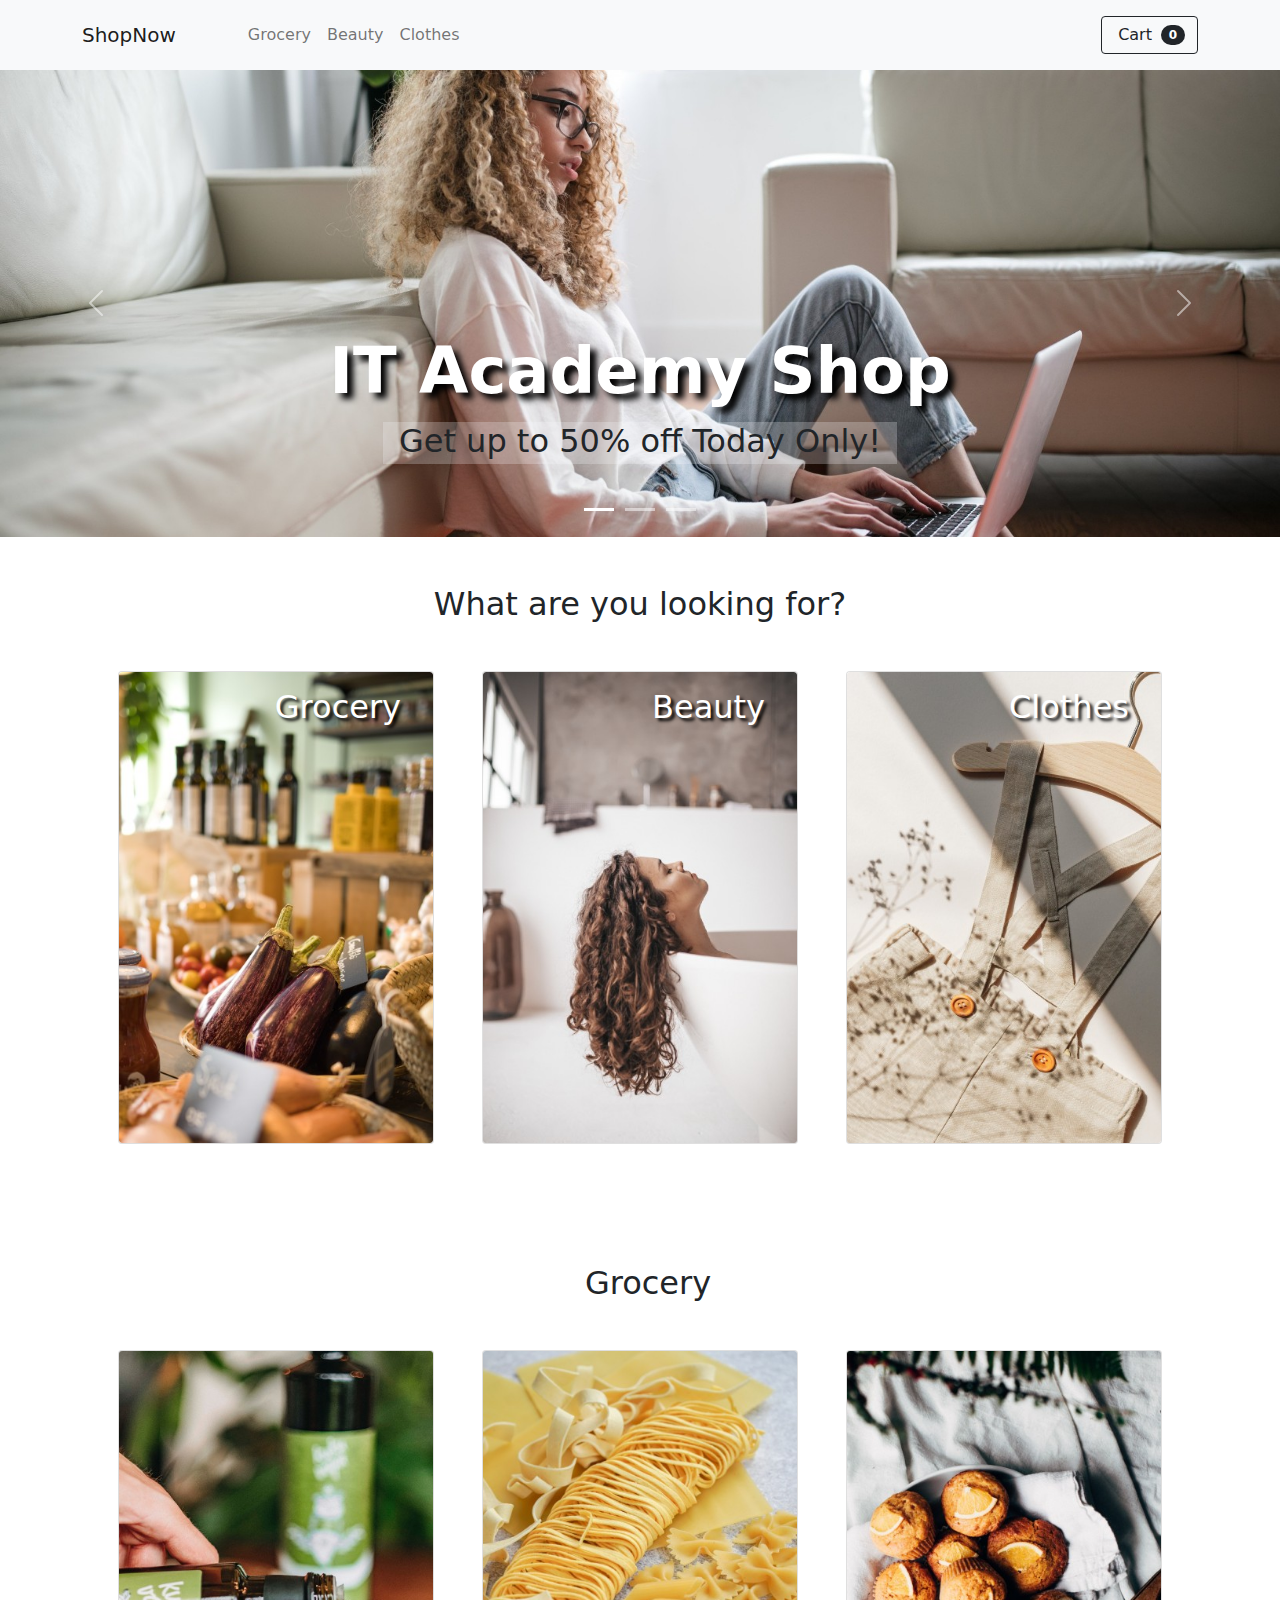
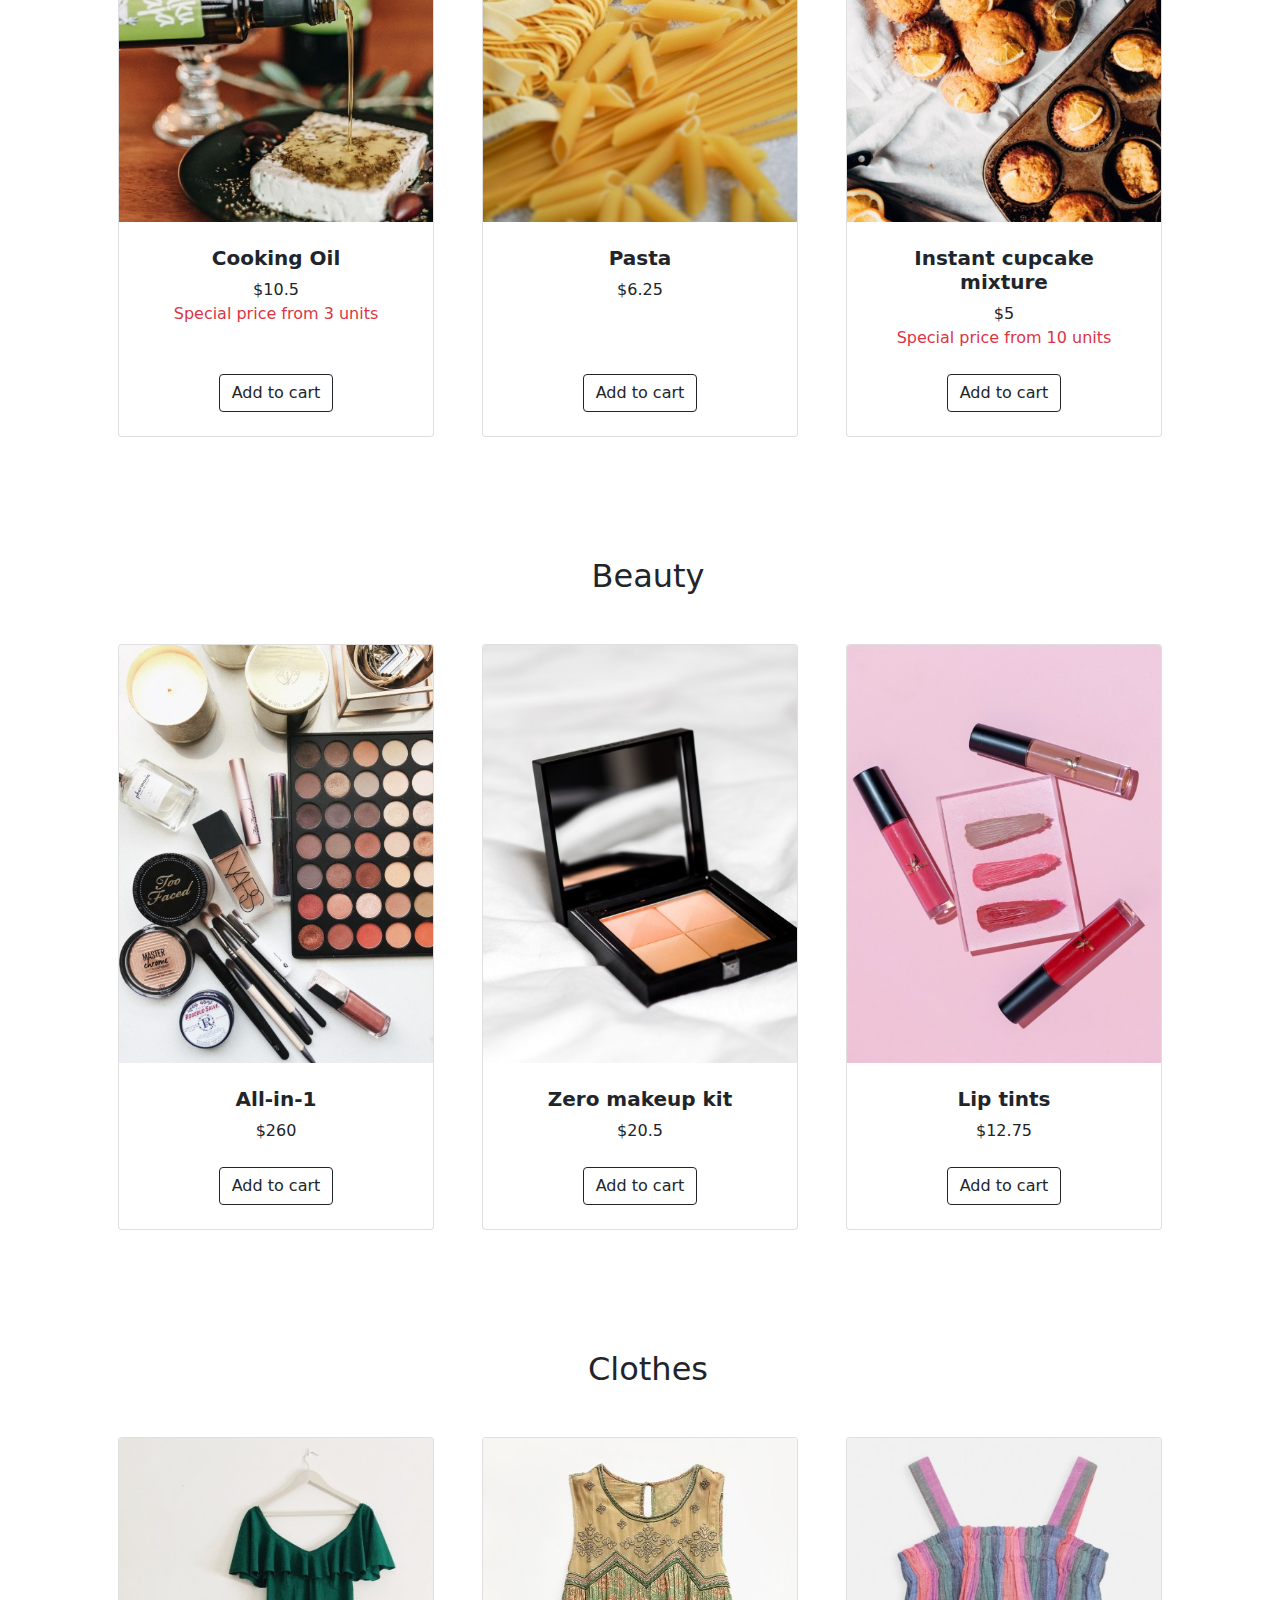
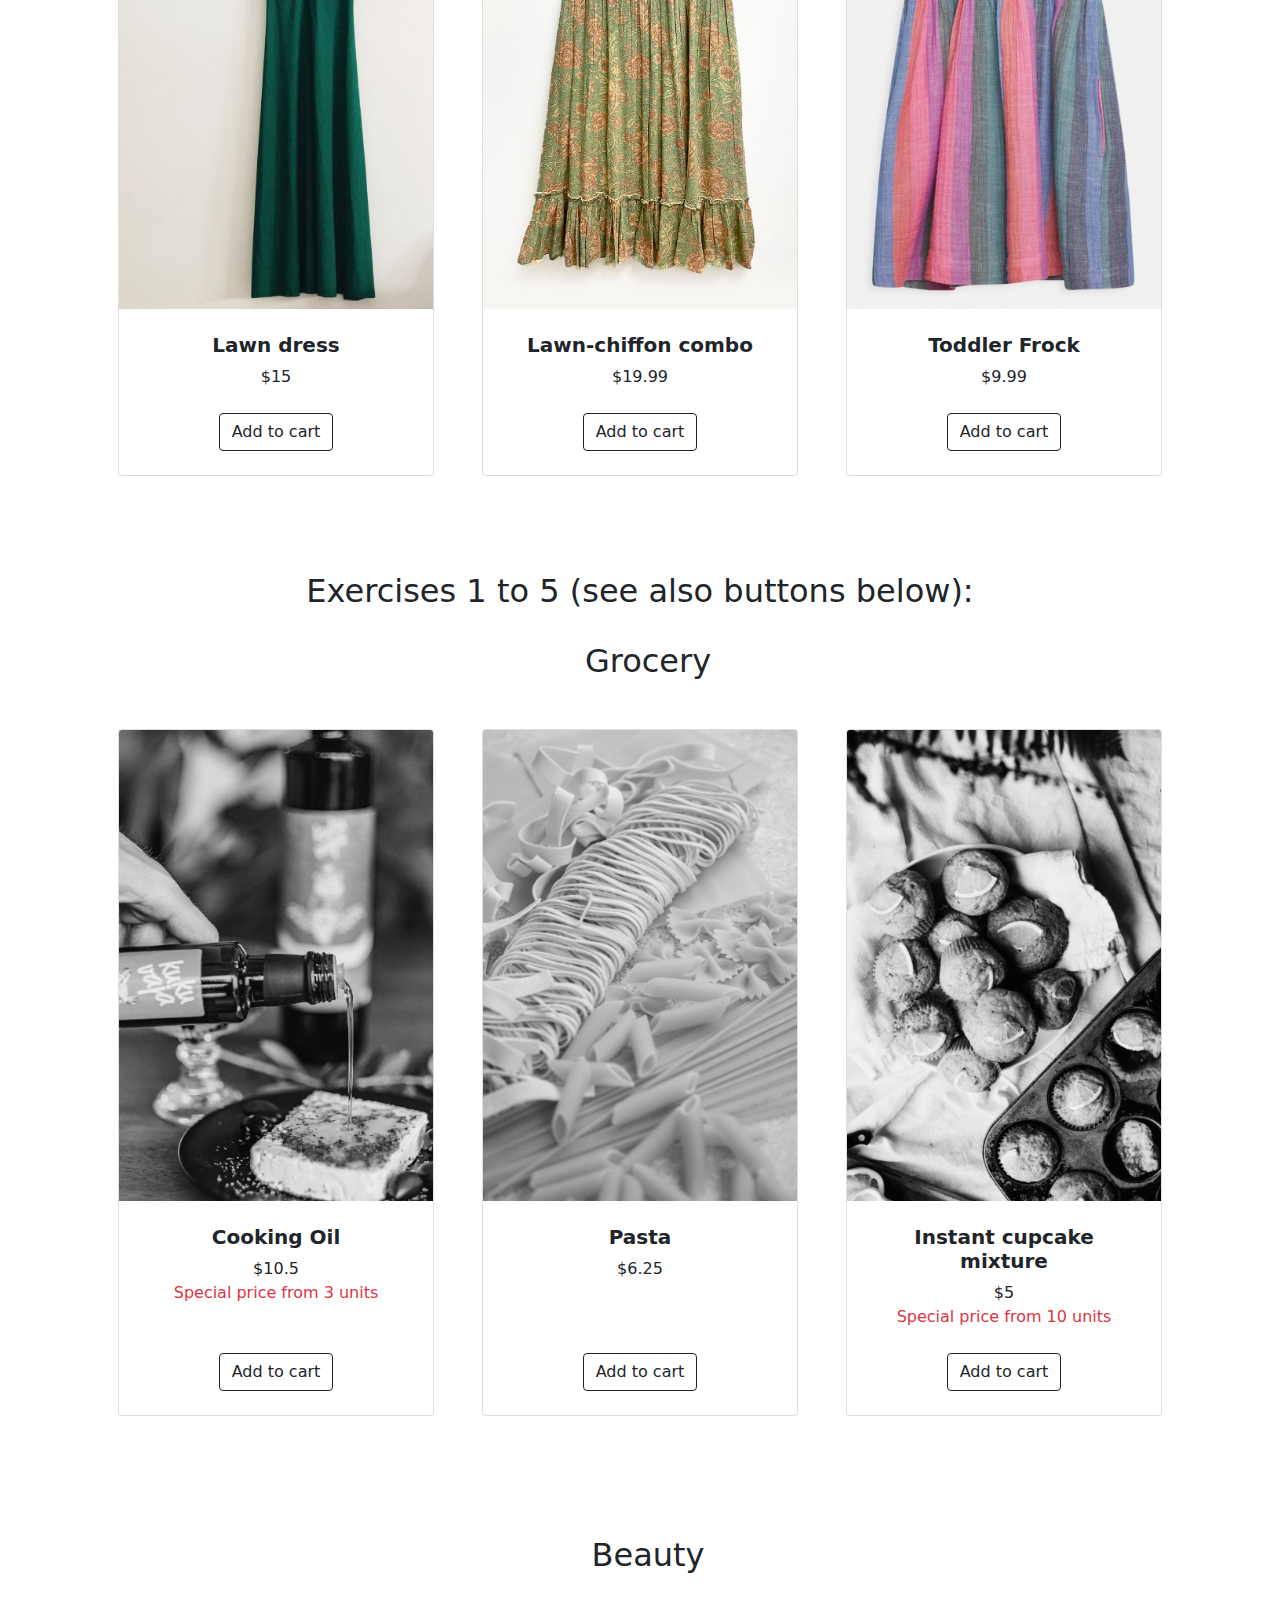
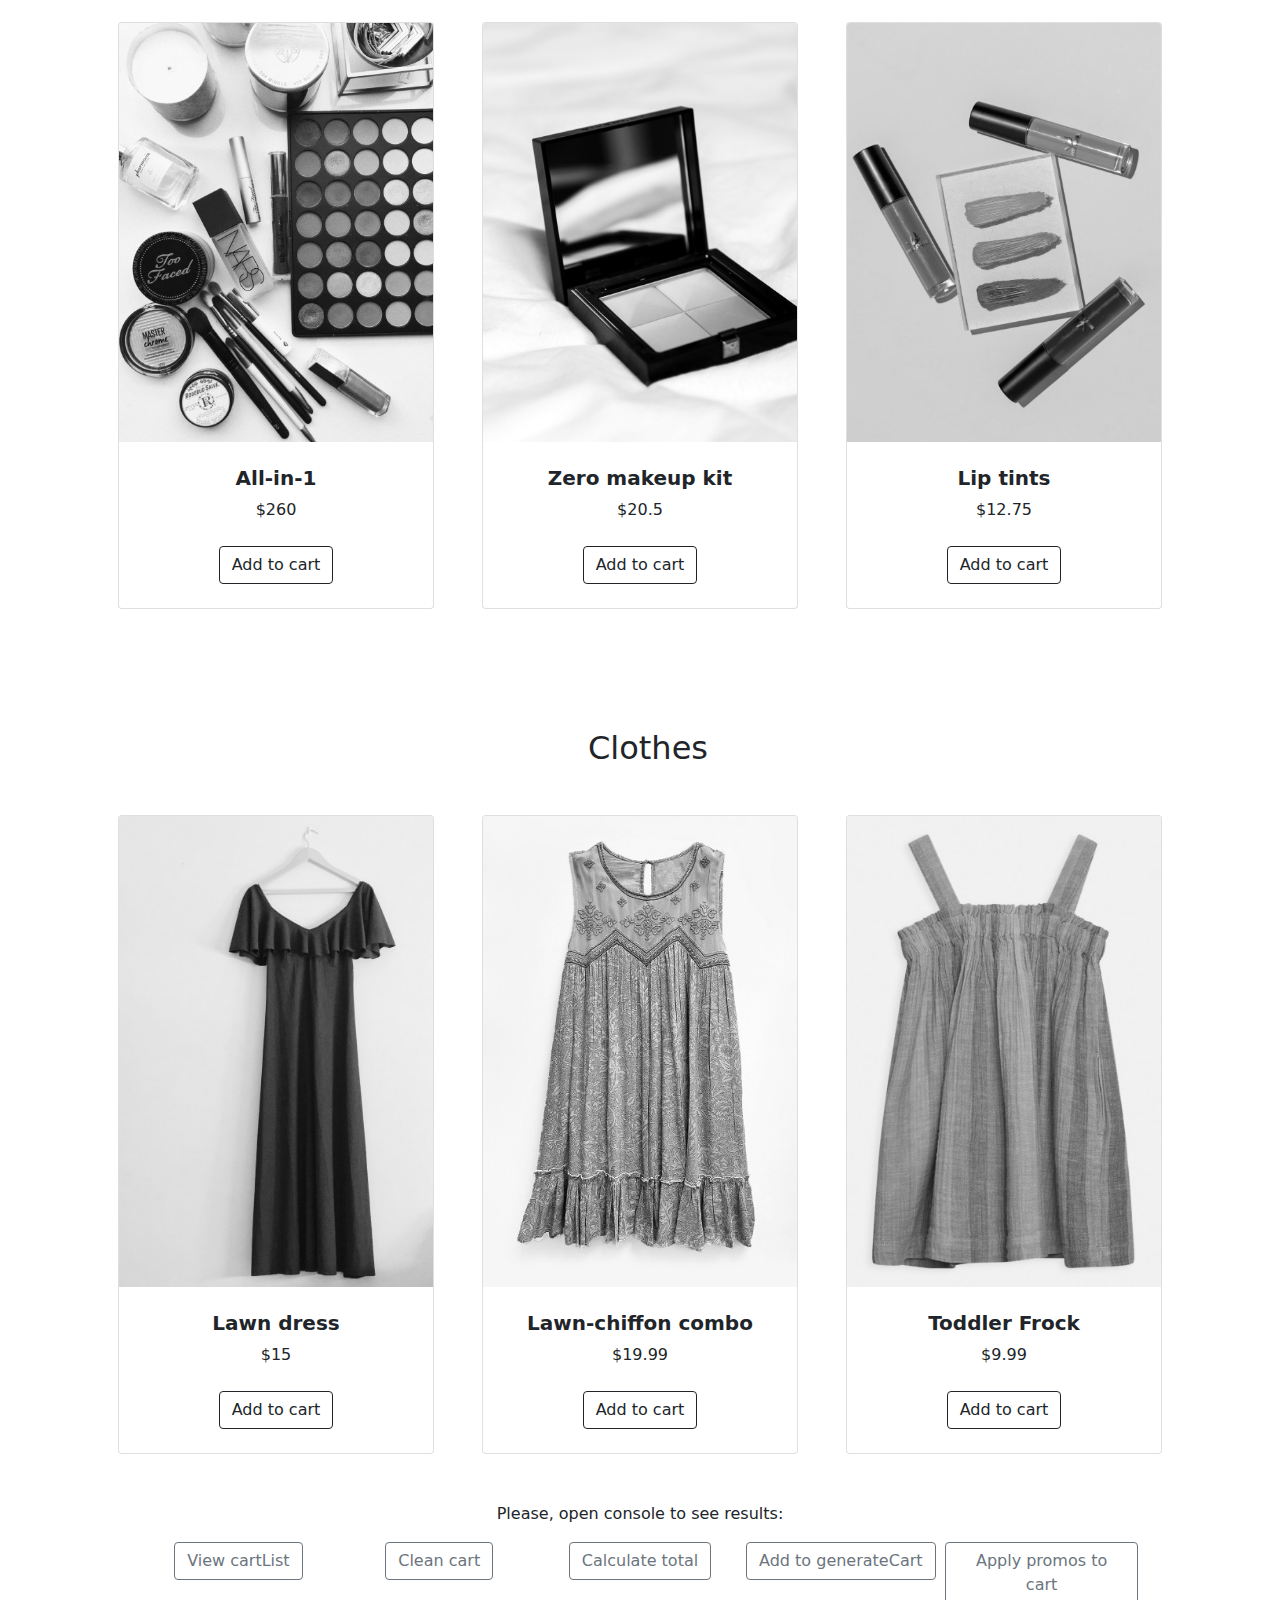
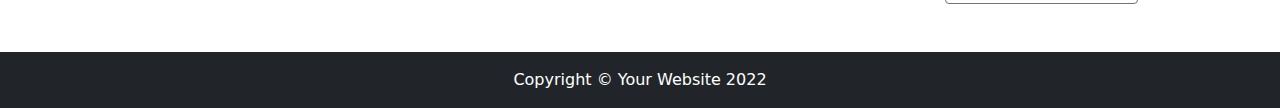
<file: index.html>
<!DOCTYPE html>
<html lang="en">
<head>
	<meta charset="utf-8" />
	<meta name="viewport" content="width=device-width, initial-scale=1, shrink-to-fit=no" />
	<meta name="description" content="" />
	<meta name="author" content="" />
	<title>ShopNow</title>

	<!-- Favicon-->
	<link rel="icon" type="image/x-icon" href="images/favicon.ico" />
	
	<!-- Bootstrap icons-->
	<link rel="stylesheet" href="https://use.fontawesome.com/releases/v5.8.1/css/all.css" 
	integrity="sha384-50oBUHEmvpQ+1lW4y57PTFmhCaXp0ML5d60M1M7uH2+nqUivzIebhndOJK28anvf" crossorigin="anonymous">
	
	<!-- Bootstrap CSS Customized & Purged-->
	<link href="css/styles.css" rel="stylesheet" >
</head>
<body data-bs-spy="scroll" data-bs-target="#navbar-menu" data-bs-offset="50" onload="checkStorage()">
	
	<!-- Navigation-->
	<nav class="navbar py-3 py-lg-0 navbar-light bg-light navbar-expand-lg" id="navbar-menu">
		<div class="container d-flex">
			<a class="navbar-brand" href="#!">ShopNow</a>
			<div class="d-flex flex-row order-lg-last align-items-center">		 
				<button type="button" class="navbar-toggler order-last collapsed" data-bs-toggle="collapse" data-bs-target="#navbar" aria-expanded="false" aria-controls="navbar">
					<span class="navbar-toggler-icon"></span>
				</button>
				<ul class="navbar-nav me-3 me-lg-0 d-flex flex-row align-items-center">
					<li class="dropdown search-dropdown nav-item py-lg-3">						 
						<a href="javascript:void(0)" class="btn btn-outline-dark flex-center" type="button" data-bs-toggle="modal" data-bs-target="#cartModal" onclick="open_modal()" data-bs-auto-close="outside">
							<i class="fas fa-shopping-cart me-1"></i> Cart <span class="badge bg-dark text-white ms-1 rounded-pill" id="count_product">0</span>
						</a>
					</li>
				</ul>
			</div>
			<div id="navbar" class="navbar-collapse collapse">
				<ul class="navbar-nav me-auto mb-4 mb-lg-0 ms-lg-5">
					<li class="nav-item">
						<a class="nav-link" href="#grocery"><i class="fas fa-shopping-basket"></i> Grocery</a>
					</li>
					<li class="nav-item">
						<a class="nav-link" href="#beauty"><i class="fas fa-heart"></i> Beauty</a>
					</li>
					<li class="nav-item">
						<a class="nav-link" href="#clothes"><i class="fas fa-tshirt"></i> Clothes</a>
					</li>
				</ul>
			</div>
		</div>
	</nav>

	<!-- Header Carousel -->
	<header id="carouselHeader" class="carousel slide" data-bs-ride="carousel">
		<div class="carousel-indicators">
			<div class="d-none d-md-block">
			<button type="button" data-bs-target="#carouselHeader" data-bs-slide-to="0" class="active" aria-current="true" aria-label="Slide 1"></button>
			<button type="button" data-bs-target="#carouselHeader" data-bs-slide-to="1" aria-label="Slide 2"></button>
			<button type="button" data-bs-target="#carouselHeader" data-bs-slide-to="2" aria-label="Slide 3"></button>
			</div>
		</div>
		<div class="carousel-inner">
			<div class="carousel-item active">
				<img src="images/catalog.jpg" class="d-block w-100" alt="All your shopping in one place">
				<div class="carousel-caption">
					<h1 class="display-3 fw-bolder text-shadow">IT Academy Shop</h1>
					<p class="fs-2 lead fw-normal text-dark mb-5 d-none d-md-block"><span class="bg-light bg-opacity-25 pb-1 px-3">Get up to 50% off Today Only!</span></p>
				</div>
			</div>
			<div class="carousel-item">
				<img src="images/grocery-shopping.jpg" class="d-block w-100" alt="Enjoy great offers in grocery shopping ">
				<div class="carousel-caption">
					<h3 class="display-4 fw-bolder text-shadow">Great offers in grocery</h3>
					<a href="#grocery" class="fs-2 link-light mb-5 d-none d-md-block"><span class="bg-dark bg-opacity-25 pb-1 px-3">Enjoy now!</span></a>
				</div>
			</div>
			<div class="carousel-item">
				<img src="images/anyplace.jpg" class="d-block w-100" alt="Easy shopping from any place">
				<div class="carousel-caption">
					<h5 class="display-4 fw-bolder text-shadow">Easy & fun shopping</h5>
					<p class="fs-2 lead fw-normal text-dark mb-5 d-none d-md-block"><span class="bg-light bg-opacity-25 pb-1 px-3">All you need in one place</span></p>
				</div>
			</div>
		</div>
		<button class="carousel-control-prev" type="button" data-bs-target="#carouselHeader" data-bs-slide="prev">
			<span class="carousel-control-prev-icon" aria-hidden="true"></span>
			<span class="visually-hidden">Previous</span>
		</button>
		<button class="carousel-control-next" type="button" data-bs-target="#carouselHeader" data-bs-slide="next">
			<span class="carousel-control-next-icon" aria-hidden="true"></span>
			<span class="visually-hidden">Next</span>
		</button>
	</header>

	<!-- Category selector -->
	<main class="mt-5" id="categories">
		<h2 class="text-center px-4">What are you looking for?</h2>
		<div class="container px-4 px-lg-5 mt-5">
			<div class="row gx-4 gx-lg-5 row-cols-1 row-cols-sm-2 row-cols-md-3 justify-content-center">
				<div class="col mb-5">
					<a href="#grocery">
					<div class="card section-img non-overflow">
						<img class="card-img" src="./images/grocery.jpg" alt="Shop grocery products" />
						<div class="card-img-overlay">
							<h4 class="fs-2 card-title text-white text-shadow text-end pe-3">Grocery</h4>
						</div>
					</div>
					</a>
				</div>
				<div class="col mb-5">
					<a href="#beauty">
					<div class="card section-img non-overflow">
						<img class="card-img-top" src="./images/spa.jpg" alt="Shop beauty products" />
						<div class="card-img-overlay">
							<h4 class="fs-2 card-title text-white text-shadow text-end pe-3">Beauty</h4>		
						</div>
					</div>
					</a>
				</div>			
				<div class="col mb-5">
					<a href="#clothes">
					<div class="card section-img non-overflow">
						<img class="card-img-top" src="./images/clothes.jpg" alt="Shop clothes" />
						<div class="card-img-overlay">		
							<h4 class="fs-2 card-title text-white text-shadow text-end pe-3">Clothes</h4>						
						</div>
					</div>
					</a>
				</div>
			</div>
		</div>
	</main>

	<!-- Shopping Sections -->
	<section class="pt-5" id="grocery">
		<div class="container text-end px-lg-5">
			<a href="#navbar-menu" title="Up"><i class="fas fa-chevron-up pe-3 text-black"></i></a>
		</div>
		<h2 class="text-center align-self-center"><i class="fas fa-shopping-basket pe-3"></i>Grocery</h2> 				
		<div class="container px-4 px-lg-5 mt-5">
			<div class="row gx-4 gx-lg-5 row-cols-1 row-cols-sm-2 row-cols-md-3 justify-content-center">
				<div class="col mb-5">
					<div class="card h-100">
						<img class="card-img-top" src="./images/oil.jpg" alt="Cooking oil" />
						<div class="card-body p-4 non-overflow">
							<div class="text-center">
								<h5 class="fw-bolder">Cooking Oil</h5>
								$10.5
								<div class="text-center text-danger special-offer">Special price from 3 units</div>
							</div>
						</div>
						<div class="card-footer p-4 pt-0 border-top-0 bg-transparent">
							<div class="text-center">
								<button type="button" onclick="addToCart(1)" class="btn btn-outline-dark">Add to cart</button>
							</div>
						</div>
					</div>
				</div>
				<div class="col mb-5">
					<div class="card h-100">
						<img class="card-img-top" src="./images/pasta.jpg" alt="Pasta" />
						<div class="card-body p-4">
							<div class="text-center">
								<h5 class="fw-bolder">Pasta</h5>
								$6.25
							</div>
						</div>
						<div class="card-footer p-4 pt-0 border-top-0 bg-transparent">
							<div class="text-center"><button type="button" onclick="addToCart(2)" class="btn btn-outline-dark">Add to cart</button></div>
						</div>
					</div>
				</div>
				<div class="col mb-5">
					<div class="card h-100">
						<img class="card-img-top" src="./images/cupcake-mixture.jpg" alt="Instant cupcake mixture" />
						<div class="card-body p-4 non-overflow">
							<div class="text-center">
								<h5 class="fw-bolder">Instant cupcake mixture</h5>
								$5
								<div class="text-center text-danger special-offer">Special price from 10 units</div>
							</div>
						</div>
						<div class="card-footer p-4 pt-0 border-top-0 bg-transparent">
							<div class="text-center"><button type="button" onclick="addToCart(3)" class="btn btn-outline-dark">Add to cart</button></div>
						</div>
					</div>
				</div>
			</div>
		</div>
	</section>
	<section class="pt-5" id="beauty">
		<div class="container text-end px-lg-5">
			<a href="#navbar-menu" title="Up"><i class="fas fa-chevron-up pe-3 text-black"></i></a>
		</div>
			<h2 class="text-center"><i class="fas fa-heart pe-3"></i>Beauty</h2>
		<div class="container px-4 px-lg-5 mt-5">
			<div class="row gx-4 gx-lg-5 row-cols-1 row-cols-sm-2 row-cols-md-3 justify-content-center">
				<div class="col mb-5">
					<div class="card h-100">
						<img class="card-img-top" src="./images/all-in-1.jpg" alt="All in 1" />
						<div class="card-body p-4">
							<div class="text-center">
								<h5 class="fw-bolder">All-in-1</h5>
								$260
							</div>
						</div>
						<div class="card-footer p-4 pt-0 border-top-0 bg-transparent">
							<div class="text-center"><button type="button" onclick="addToCart(4)" class="btn btn-outline-dark">Add to cart</button></div>
						</div>
					</div>
				</div>
				<div class="col mb-5">
					<div class="card h-100">
						<img class="card-img-top" src="./images/zero-makeup-kit.jpg" alt="Zero makeup kit" />
						<div class="card-body p-4">
							<div class="text-center">
								<h5 class="fw-bolder">Zero makeup kit</h5>
								$20.5
							</div>
						</div>
						<div class="card-footer p-4 pt-0 border-top-0 bg-transparent">
							<div class="text-center"><button type="button" onclick="addToCart(5)" class="btn btn-outline-dark">Add to cart</button></div>
						</div>
					</div>
				</div>
				<div class="col mb-5">
					<div class="card h-100">
						<img class="card-img-top" src="./images/lip-tints.jpg" alt="Lip tints" />
						<div class="card-body p-4">
							<div class="text-center">
								<h5 class="fw-bolder">Lip tints</h5>
								$12.75
							</div>
						</div>
						<div class="card-footer p-4 pt-0 border-top-0 bg-transparent">
							<div class="text-center"><button type="button" onclick="addToCart(6)" class="btn btn-outline-dark">Add to cart</button></div>
						</div>
					</div>
				</div>
			</div>
		</div>
	</section>
	<section class="pt-5" id="clothes">
		<div class="container text-end px-lg-5">
			<a href="#navbar-menu" title="Up"><i class="fas fa-chevron-up pe-3 text-black"></i></a>
		</div>
			<h2 class="text-center"><i class="fas fa-tshirt pe-3"></i>Clothes</h2>
		<div class="container px-4 px-lg-5 mt-5">
			<div class="row gx-4 gx-lg-5 row-cols-1 row-cols-sm-2 row-cols-md-3 justify-content-center">
				<div class="col mb-5">
					<div class="card h-100">
						<img class="card-img-top" src="./images/lawn-dress.jpg" alt="Law dress" />
						<div class="card-body p-4">
							<div class="text-center">
								<h5 class="fw-bolder">Lawn dress</h5>
								$15
							</div>
						</div>
						<div class="card-footer p-4 pt-0 border-top-0 bg-transparent">
							<div class="text-center"><button type="button" onclick="addToCart(7)" class="btn btn-outline-dark">Add to cart</button></div>
						</div>
					</div>
				</div>
				<div class="col mb-5">
					<div class="card h-100">
						<img class="card-img-top" src="./images/combo.jpg" alt="Lawn-chiffon combo" />
						<div class="card-body p-4">
							<div class="text-center">
								<h5 class="fw-bolder">Lawn-chiffon combo</h5>
								$19.99
							</div>
						</div>
						<div class="card-footer p-4 pt-0 border-top-0 bg-transparent">
							<div class="text-center"><button type="button" onclick="addToCart(8)" class="btn btn-outline-dark">Add to cart</button></div>
						</div>
					</div>
				</div>
				<div class="col mb-5">
					<div class="card h-100">
						<img class="card-img-top" src="./images/toddler-frock.jpg" alt="Toddler frock" />
						<div class="card-body p-4">
							<div class="text-center">
								<h5 class="fw-bolder">Toddler Frock</h5>
								$9.99
							</div>
						</div>
						<div class="card-footer p-4 pt-0 border-top-0 bg-transparent">
							<div class="text-center"><button type="button" onclick="addToCart(9)" class="btn btn-outline-dark">Add to cart</button></div>
						</div>
					</div>
				</div>
			</div>
	</section>

	<!-- Shopping section Exercises 1 to 5: -->
	<section class="pt-5">
		<h2 class="text-center px-4">Exercises 1 to 5 (see also buttons below):</h2>
		<div class="container text-end px-lg-5">
			<a href="#navbar-menu" title="Up"><i class="fas fa-chevron-up pe-3 text-black"></i></a>
		</div>
		<h2 class="text-center align-self-center"><i class="fas fa-shopping-basket pe-3"></i>Grocery</h2> 				
		<div class="container px-4 px-lg-5 mt-5">
			<div class="row gx-4 gx-lg-5 row-cols-1 row-cols-sm-2 row-cols-md-3 justify-content-center">
				<div class="col mb-5">
					<div class="card h-100">
						<img class="card-img-top buy-imgs" src="./images/oil.jpg" alt="Cooking oil" />
						<div class="card-body p-4 non-overflow">
							<div class="text-center">
								<h5 class="fw-bolder">Cooking Oil</h5>
								$10.5
								<div class="text-center text-danger special-offer">Special price from 3 units</div>
							</div>
						</div>
						<div class="card-footer p-4 pt-0 border-top-0 bg-transparent">
							<div class="text-center">
								<button type="button" onclick="buy(1)" class="btn btn-outline-dark">Add to cart</button>
							</div>
						</div>
					</div>
				</div>
				<div class="col mb-5">
					<div class="card h-100">
						<img class="card-img-top buy-imgs" src="./images/pasta.jpg" alt="Pasta" />
						<div class="card-body p-4">
							<div class="text-center">
								<h5 class="fw-bolder">Pasta</h5>
								$6.25
							</div>
						</div>
						<div class="card-footer p-4 pt-0 border-top-0 bg-transparent">
							<div class="text-center"><button type="button" onclick="buy(2)" class="btn btn-outline-dark">Add to cart</button></div>
						</div>
					</div>
				</div>
				<div class="col mb-5">
					<div class="card h-100">
						<img class="card-img-top buy-imgs" src="./images/cupcake-mixture.jpg" alt="Instant cupcake mixture" />
						<div class="card-body p-4 non-overflow">
							<div class="text-center">
								<h5 class="fw-bolder">Instant cupcake mixture</h5>
								$5
								<div class="text-center text-danger special-offer">Special price from 10 units</div>
							</div>
						</div>
						<div class="card-footer p-4 pt-0 border-top-0 bg-transparent">
							<div class="text-center"><button type="button" onclick="buy(3)" class="btn btn-outline-dark">Add to cart</button></div>
						</div>
					</div>
				</div>
			</div>
		</div>
	</section>
	<section class="pt-5">
		<div class="container text-end px-lg-5">
			<a href="#navbar-menu" title="Up"><i class="fas fa-chevron-up pe-3 text-black"></i></a>
		</div>
			<h2 class="text-center"><i class="fas fa-heart pe-3"></i>Beauty</h2>
		<div class="container px-4 px-lg-5 mt-5">
			<div class="row gx-4 gx-lg-5 row-cols-1 row-cols-sm-2 row-cols-md-3 justify-content-center">
				<div class="col mb-5">
					<div class="card h-100">
						<img class="card-img-top buy-imgs" src="./images/all-in-1.jpg" alt="All in 1" />
						<div class="card-body p-4">
							<div class="text-center">
								<h5 class="fw-bolder">All-in-1</h5>
								$260
							</div>
						</div>
						<div class="card-footer p-4 pt-0 border-top-0 bg-transparent">
							<div class="text-center"><button type="button" onclick="buy(4)" class="btn btn-outline-dark">Add to cart</button></div>
						</div>
					</div>
				</div>
				<div class="col mb-5">
					<div class="card h-100">
						<img class="card-img-top buy-imgs" src="./images/zero-makeup-kit.jpg" alt="Zero makeup kit" />
						<div class="card-body p-4">
							<div class="text-center">
								<h5 class="fw-bolder">Zero makeup kit</h5>
								$20.5
							</div>
						</div>
						<div class="card-footer p-4 pt-0 border-top-0 bg-transparent">
							<div class="text-center"><button type="button" onclick="buy(5)" class="btn btn-outline-dark">Add to cart</button></div>
						</div>
					</div>
				</div>
				<div class="col mb-5">
					<div class="card h-100">
						<img class="card-img-top buy-imgs" src="./images/lip-tints.jpg" alt="Lip tints" />
						<div class="card-body p-4">
							<div class="text-center">
								<h5 class="fw-bolder">Lip tints</h5>
								$12.75
							</div>
						</div>
						<div class="card-footer p-4 pt-0 border-top-0 bg-transparent">
							<div class="text-center"><button type="button" onclick="buy(6)" class="btn btn-outline-dark">Add to cart</button></div>
						</div>
					</div>
				</div>
			</div>
		</div>
	</section>
	<section class="pt-5">
		<div class="container text-end px-lg-5">
			<a href="#navbar-menu" title="Up"><i class="fas fa-chevron-up pe-3 text-black"></i></a>
		</div>
			<h2 class="text-center"><i class="fas fa-tshirt pe-3"></i>Clothes</h2>
		<div class="container px-4 px-lg-5 mt-5">
			<div class="row gx-4 gx-lg-5 row-cols-1 row-cols-sm-2 row-cols-md-3 justify-content-center">
				<div class="col mb-5">
					<div class="card h-100">
						<img class="card-img-top buy-imgs" src="./images/lawn-dress.jpg" alt="Law dress" />
						<div class="card-body p-4">
							<div class="text-center">
								<h5 class="fw-bolder">Lawn dress</h5>
								$15
							</div>
						</div>
						<div class="card-footer p-4 pt-0 border-top-0 bg-transparent">
							<div class="text-center"><button type="button" onclick="buy(7)" class="btn btn-outline-dark">Add to cart</button></div>
						</div>
					</div>
				</div>
				<div class="col mb-5">
					<div class="card h-100">
						<img class="card-img-top buy-imgs" src="./images/combo.jpg" alt="Lawn-chiffon combo" />
						<div class="card-body p-4">
							<div class="text-center">
								<h5 class="fw-bolder">Lawn-chiffon combo</h5>
								$19.99
							</div>
						</div>
						<div class="card-footer p-4 pt-0 border-top-0 bg-transparent">
							<div class="text-center"><button type="button" onclick="buy(8)" class="btn btn-outline-dark">Add to cart</button></div>
						</div>
					</div>
				</div>
				<div class="col mb-5">
					<div class="card h-100">
						<img class="card-img-top buy-imgs" src="./images/toddler-frock.jpg" alt="Toddler frock" />
						<div class="card-body p-4">
							<div class="text-center">
								<h5 class="fw-bolder">Toddler Frock</h5>
								$9.99
							</div>
						</div>
						<div class="card-footer p-4 pt-0 border-top-0 bg-transparent">
							<div class="text-center"><button type="button" onclick="buy(9)" class="btn btn-outline-dark">Add to cart</button></div>
						</div>
					</div>
				</div>
				
			</div>
			<div class="container px-4 mt-2 mb-5 text-center">
				<p>Please, open console to see results:</p>
				<div class="row row-cols-auto g-2">
					<div class="col"><button type="button" onclick="viewcartList()" class="btn btn-outline-secondary">View cartList</button></div>
					<div class="col"><button type="button" onclick="cleanCart()" class="btn btn-outline-secondary">Clean cart</button></div>
					<div class="col"><button type="button" onclick="calculateTotal()" class="btn btn-outline-secondary">Calculate total</button></div>
					<div class="col"><button type="button" onclick="generateCart()" class="btn btn-outline-secondary">Add to generateCart</button></div>
					<div class="col"><button type="button" onclick="applyPromotionsCart()" class="btn btn-outline-secondary">Apply promos to cart</button></div>
				</div>
			</div>
		</div>
	</section>

	<!-- Footer-->
	<footer class="py-3 bg-dark">
			<p class="m-0 text-center text-white">Copyright &copy; Your Website 2022</p></div>
	</footer>
	
	<!-- Cat modal-->
	<div class="modal fade" id="cartModal" aria-hidden="true" aria-labelledby="exampleModalToggleLabel" tabindex="-1">
		<div class="modal-dialog modal-dialog-centered">
			<div class="modal-content">
				<div class="modal-header">
					<h5 class="modal-title" id="exampleModalLabel"><i class="fas fa-cart-arrow-down"></i> My Cart</h5>
					<button type="button" class="btn-close" data-bs-dismiss="modal" aria-label="Close"></button>
				</div>
				<div class="modal-body">
					<h3 class="text-center bill px-5">Shopping Cart</h3>
					<div id="cart-empty" class="d-block">
						<h6 class="text-center"><i class="far fa-frown"></i> Your cart is empty.</h6>
						<div class="text-center">Please select your favorite products.
							<br><button type="button" class="btn btn-primary mt-4" data-bs-dismiss="modal" aria-label="Close">Ok</button>
						</div>
					</div>	
					<div id="cart-full" class="d-none">	  
						<table class="table h-100">
							<thead>
								<tr>
									<th scope="col">Product</th>
									<th scope="col">Price</th>
									<th scope="col">Qty.</th>
									<th scope="col p-x0"></th>
									<th scope="col">Total <small>(with discount)</small></th>
								</tr>
							</thead>
							<tbody id="cart_list">
							</tbody>
						</table>
						<div class="text-center fs-3">
							Total: $<span id="total_price">100</span>
						</div>
						<div class="text-center"> 
							<button onclick="javascript:goToNextPage();window.location='checkout.html'" class="btn btn-primary m-3">Checkout</button>
							<button class="btn btn-primary" data-bs-target="#cleanCartModal" data-bs-toggle="modal" data-bs-dismiss="modal">Clean Cart</button>
						</div>
					</div> 
				</div>
			</div>
		</div>
	</div>

	<!-- Clean Cart Confirmation Modal-->
	<div class="modal fade" id="cleanCartModal" aria-hidden="true" aria-labelledby="cleanCartModalLabel" tabindex="-1">
		<div class="modal-dialog modal-dialog-centered">
			<div class="modal-content">
				<div class="modal-header">
					<h5 class="modal-title" id="cleanCartModalLabel">Are you sure you want to remove all products?</h5>
					<button type="button" class="btn-close" data-bs-dismiss="modal" aria-label="Close"></button>
				</div>
				<div class="modal-body text-center">
					<i class="fa fa-exclamation-triangle"></i> This action can not be undone.
				</div>
				<div class="modal-footer">
					<button class="btn btn-primary" data-bs-target="#cartModal" data-bs-toggle="modal" data-bs-dismiss="modal" onclick="cleanCart()">Yes, clean cart</button>
					<button class="btn btn-primary" data-bs-target="#cartModal" data-bs-toggle="modal" data-bs-dismiss="modal">Cancel</button>
				</div>
			</div>
		</div>
	</div>

	<!-- Bootstrap core JS-->
    <script src="https://cdn.jsdelivr.net/npm/bootstrap@5.1.3/dist/js/bootstrap.bundle.min.js" integrity="sha384-ka7Sk0Gln4gmtz2MlQnikT1wXgYsOg+OMhuP+IlRH9sENBO0LRn5q+8nbTov4+1p" crossorigin="anonymous"></script>

    <!-- Core theme JS-->
	<script src="js/products.js"></script>
    <script src="js/shop.js"></script>

</body>
</html>
</file>
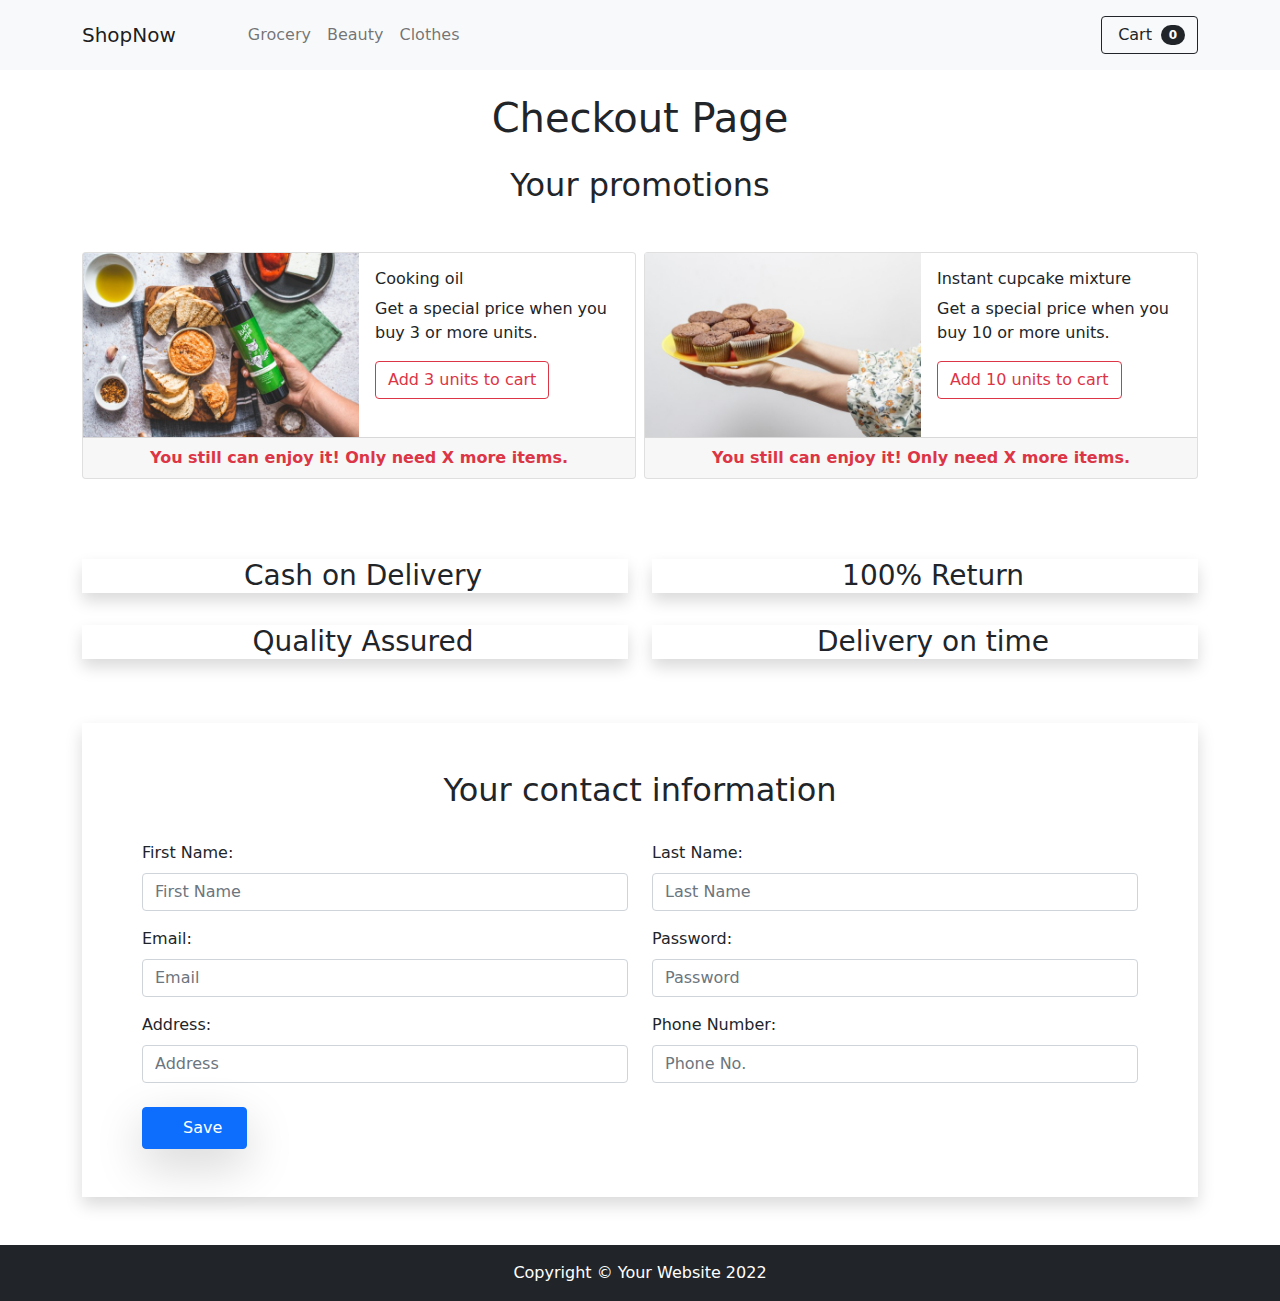
<file: checkout.html>
<!DOCTYPE html>
<html lang="en">

<head>
	<meta charset="utf-8" />
	<meta name="viewport" content="width=device-width, initial-scale=1, shrink-to-fit=no" />
	<meta name="description" content="" />
	<meta name="author" content="" />
	<title>Checkout</title>

	<!-- Favicon-->
	<link rel="icon" type="image/x-icon" href="images/favicon.ico" />
	
	<!-- Bootstrap icons-->
	<link rel="stylesheet" href="https://use.fontawesome.com/releases/v5.8.1/css/all.css" 
	integrity="sha384-50oBUHEmvpQ+1lW4y57PTFmhCaXp0ML5d60M1M7uH2+nqUivzIebhndOJK28anvf" crossorigin="anonymous">
	
	<!-- Bootstrap CSS Customized & Purged-->
	<link href="css/styles.css" rel="stylesheet" >
</head>

<body onload="recoverCart()">
	
	<!-- Navigation-->
	<nav class="navbar py-3 py-lg-0 navbar-light bg-light navbar-expand-lg" id="navbar-example2">
		<div class="container d-flex">
			<a class="navbar-brand" onclick="javascript:goToNextPage();window.location='index.html'">ShopNow</a>
			<div class="d-flex flex-row order-lg-last align-items-center">
				<button type="button" class="navbar-toggler order-last collapsed" data-bs-toggle="collapse"
				data-bs-target="#navbar" aria-expanded="false" aria-controls="navbar">
					<span class="navbar-toggler-icon"></span>
				</button>
				<ul class="navbar-nav me-3 me-lg-0 d-flex flex-row align-items-center">
					<li class="dropdown search-dropdown nav-item py-lg-3">
						<a href="javascript:void(0)" class="btn btn-outline-dark flex-center" type="button" data-bs-toggle="modal"
						data-bs-target="#cartModal" onclick="open_modal()" data-bs-auto-close="outside">
							<i class="fas fa-shopping-cart me-1"></i> Cart <span class="badge bg-dark text-white ms-1 rounded-pill"	id="count_product">0</span>
						</a>
					</li>
				</ul>
			</div>
			<div id="navbar" class="navbar-collapse collapse">
				<ul class="navbar-nav me-auto mb-4 mb-lg-0 ms-lg-5">
					<li class="nav-item">
						<a class="nav-link" onclick="javascript:goToNextPage();window.location='index.html#grocery'"><i class="fas fa-shopping-basket"></i> Grocery</a>
					</li>
					<li class="nav-item">
						<a class="nav-link" onclick="javascript:goToNextPage();window.location='index.html#beauty'"><i class="fas fa-heart"></i> Beauty</a>
					</li>
					<li class="nav-item">
						<a class="nav-link" onclick="javascript:goToNextPage();window.location='index.html#clothes'"><i class="fas fa-tshirt"></i> Clothes</a>
					</li>
				</ul>
			</div>
		</div>
	</nav>
	<!-- Content -->
	<main class="container">
		<h1 class="text-center head m-4">Checkout Page</h1>
		<!-- Promos Last Call -->
		<div>
			<h2 class="text-center mb-5">Your promotions</h2>
			<div class="row row-cols-1 row-cols-md-2 justify-content-around g-2">
				<div class="col mb-5">
					<div class="card mb-3" >
  						<div class="row g-0">
    						<div class="col-lg-6">
      							<img src="images/oil-offer.jpg" class="img-fluid" alt="Oil offer">
    						</div>
    						<div class="col-lg-6">
      							<div class="card-body">
        							<h6 class="card-title">Cooking oil</h6>
									<p class="card-text">Get a special price when you buy 3 or more units.</p>
									<div>			
										<button type="button" onclick="promoLastCall(1)" class="btn btn-outline-danger d-block" id="btnPromoOil">Add 3 units to cart</button>
									</div>
						    	</div>
    						</div>
							<div class="card-footer text-center fw-bold">
    					    	<span class="text-danger" id="txtPromoOil">You still can enjoy it! Only need X more items.</span>
      						</div>
  						</div>
					</div>
				</div>		
				<div class="col mb-5">
					<div class="card mb-3">
  						<div class="row g-0">
    						<div class="col-lg-6">
      							<img src="images/cupcake-offer.jpg" class="img-fluid" alt="Cupcake mixture offer">
    						</div>
							<div class="col-lg-6">
								<div class="card-body">
									<h6 class="card-title">Instant cupcake mixture</h6>
									<p class="text-dark">Get a special price when you buy 10 or more units.</p>
									<div>			
										<button type="button" onclick="promoLastCall(3, unitsToPromo)" class="btn btn-outline-danger d-block" id="btnPromoCupcake">Add 10 units to cart</button>
									</div>
								</div>
							</div>
							<div class="card-footer text-center fw-bold">
    					    	<span class="text-danger " id="txtPromoCupcake">You still can enjoy it! Only need X more items.</span>
      						</div>
						</div>	
  					</div>
				</div>
			</div>
		</div>
		<!-- Services info -->
		<div class="row mr-0">
			<div class="col-sm-6">
				<h3 class="my-3 bord shadow text-center"><i class="fas fa-dollar-sign p-2"></i>Cash on Delivery</h3>
			</div>
			<div class="col-sm-6 ">
				<h3 class="my-3 bord shadow text-center"><i class="fas fa-arrows-alt-h p-2"></i>100% Return</h3>
			</div>
		</div>
		<div class="row mr-0">
			<div class="col-sm-6">
				<h3 class="my-3 bord shadow text-center"><i class="far fa-thumbs-up p-2"></i>Quality Assured</h3>
			</div>
			<div class="col-sm-6 ">
				<h3 class="my-3 bord shadow text-center"><i class="fas fa-stopwatch p-2"></i>Delivery on time</h3>
			</div>
		</div>
		<!-- Contact information form -->
		<form class="form" novalidate>
			<div class="row bord px-3 py-5 px-md-5 shadow my-5 mx-0 mx-md-5">
				<h2 class="text-center mb-3">Your contact information</h2>
				<div class="col-sm-6">
					<div class="mt-3">
						<label for="fName" class="form-label">First Name:</label>
						<input id="fName" class="form-control ml-3" type="text" placeholder="First Name" />
						<div id="errorName" class="invalid-feedback d-none">This field is required and must have, at least, 3 characters.
						</div>
					</div>
					<div class="mt-3 ">
						<label for="fEmail" class="form-label">Email:</label>
						<input id="fEmail" class="form-control ml-3" type="email" placeholder="Email" minlength="3" />
						<div id="errorEmail" class="invalid-feedback d-none">This field is required and must contain an '@' and have, at least, 3 characters.</div>
					</div>
					<div class="mt-3 ">
						<label for="fAddress" class="form-label">Address:</label>
						<input id="fAddress" class="form-control" type="text" placeholder="Address" minlength="3" />
						<div id="errorAddress" class="invalid-feedback d-none">This field is required and must have, at least, 3 characters.
						</div>
					</div>
				</div>
				<div class="col-sm-6">
					<div class="mt-3">
						<label for="fLastN" class="form-label">Last Name:</label>
						<input id="fLastN" class="form-control" type="text" placeholder="Last Name" minlength="3" />
						<div id="errorLastN" class="invalid-feedback d-none">This field is required and must have, at least, 3 characters.
						</div>
					</div>
					<div class="mt-3">
						<label for="fPassword" class="form-label">Password:</label>
						<input id="fPassword" class="form-control" title="(4-8 characters)" type="password" minlength="4" maxlength="8" placeholder="Password" autocomplete="off" />
						<div id="errorPassword" class="invalid-feedback d-none">Enter a correct password.</div>
					</div>
					<div class="mt-3">
						<label for="fPhone" class="form-label">Phone Number:</label>
						<input id="fPhone" class="form-control" type="number" placeholder="Phone No." />
						<div id="errorPhone" class="invalid-feedback d-none">Invalid phone number!! Must be 9 digits with no letters.</div>
					</div>
				</div>
				<div class="col-12 mt-4 final d-flex justify-content-between">
					<button id="btn" class="p-2 px-4 btn btn-primary shadow-lg" type="button" onclick="validate()">
						<i class="fas fa-cart-arrow-down p-2"></i>Save
					</button>
					<div class="d-flex">
						<h5 id="feedback" class="align-self-center text-success"></h5>
					</div>
				</div>
			</div>
		</form>
	</main>

	<!-- Footer-->
	<footer class="py-3 bg-dark">
		<div class="container">
			<p class="m-0 text-center text-white">Copyright &copy; Your Website 2022</p>
		</div>
	</footer>

	<!-- Cart modal -->
	<div class="modal fade" id="cartModal" tabindex="-1" aria-labelledby="exampleModalLabel" aria-hidden="true">
		<div class="modal-dialog modal-dialog-centered">
			<div class="modal-content">
				<div class="modal-header">
					<h5 class="modal-title" id="exampleModalLabel"><i class="fas fa-cart-arrow-down"></i> My Cart</h5>
					<button type="button" class="btn-close" data-bs-dismiss="modal" aria-label="Close"></button>
				</div>
				<div class="modal-body">
					<h3 class="text-center bill px-5">Shopping Cart</h3>
					<div id="cart-empty" class="d-block">
						<h6 class="text-center">
						<i class="far fa-frown"></i>
						Your cart is empty. </h6>
						<div class="text-center">Please go to shopping page and select your favorite products.<br>
							<button class="btn btn-primary m-3" data-bs-dismiss="modal" onclick="javascript:goToNextPage();window.location='index.html#categories'" aria-label="Close">Go shopping</button>
						</div>	
					</div>	
					<div id="cart-full" class="d-none">	 
						<table class="table h-100">
							<thead>
								<tr>
									<th scope="col">Product</th>
									<th scope="col">Price</th>
									<th scope="col">Qty.</th>
									<th scope="col p-x0"></th>
									<th scope="col">Total <small>(with discount)</small></th>
								</tr>
							</thead>
							<tbody id="cart_list">
							</tbody>
						</table>
						<div class="text-center fs-3">
							Total: $<span id="total_price">100</span>
						</div>
						<div class="text-center">
							<button class="btn btn-primary m-3" data-bs-dismiss="modal" onclick="javascript:goToNextPage();window.location='index.html#categories'" aria-label="Close">Continue shopping</button>
							<button data-bs-dismiss="modal" class="btn btn-primary m-3">Checkout</button>
						</div>
					</div>
				</div>
			</div>
		</div>
	</div>

	<!-- Bootstrap core JS-->
	<script src="https://cdn.jsdelivr.net/npm/bootstrap@5.0.2/dist/js/bootstrap.bundle.min.js"
		integrity="sha384-MrcW6ZMFYlzcLA8Nl+NtUVF0sA7MsXsP1UyJoMp4YLEuNSfAP+JcXn/tWtIaxVXM"
		crossorigin="anonymous"></script>

	<!-- Core theme JS-->
	<script src="js/products.js"></script>
	<script src="js/shop.js"></script> 
	<script src="js/checkout.js"></script>

</body>
</html>
</file>
<file: css/styles.css>
@charset "UTF-8";
/*!
* Start Bootstrap - Shop Homepage v5.0.4 (https://startbootstrap.com/template/shop-homepage)
* Copyright 2013-2021 Start Bootstrap
* Licensed under MIT (https://github.com/StartBootstrap/startbootstrap-shop-homepage/blob/master/LICENSE)
*/
/*!
 * Bootstrap v5.1.3 (https://getbootstrap.com/)
 * Copyright 2011-2021 The Bootstrap Authors
 * Copyright 2011-2021 Twitter, Inc.
 * Licensed under MIT (https://github.com/twbs/bootstrap/blob/main/LICENSE)
 */
:root {
  --bs-blue: #0d6efd;
  --bs-indigo: #6610f2;
  --bs-purple: #6f42c1;
  --bs-pink: #d63384;
  --bs-red: #dc3545;
  --bs-orange: #fd7e14;
  --bs-yellow: #ffc107;
  --bs-green: #198754;
  --bs-teal: #20c997;
  --bs-cyan: #0dcaf0;
  --bs-white: #fff;
  --bs-gray: #6c757d;
  --bs-gray-dark: #343a40;
  --bs-gray-100: #f8f9fa;
  --bs-gray-200: #e9ecef;
  --bs-gray-300: #dee2e6;
  --bs-gray-400: #ced4da;
  --bs-gray-500: #adb5bd;
  --bs-gray-600: #6c757d;
  --bs-gray-700: #495057;
  --bs-gray-800: #343a40;
  --bs-gray-900: #212529;
  --bs-primary: #0d6efd;
  --bs-secondary: #6c757d;
  --bs-success: #198754;
  --bs-info: #0dcaf0;
  --bs-warning: #ffc107;
  --bs-danger: #dc3545;
  --bs-light: #f8f9fa;
  --bs-dark: #212529;
  --bs-primary-rgb: 13, 110, 253;
  --bs-secondary-rgb: 108, 117, 125;
  --bs-success-rgb: 25, 135, 84;
  --bs-info-rgb: 13, 202, 240;
  --bs-warning-rgb: 255, 193, 7;
  --bs-danger-rgb: 220, 53, 69;
  --bs-light-rgb: 248, 249, 250;
  --bs-dark-rgb: 33, 37, 41;
  --bs-white-rgb: 255, 255, 255;
  --bs-black-rgb: 0, 0, 0;
  --bs-body-color-rgb: 33, 37, 41;
  --bs-body-bg-rgb: 255, 255, 255;
  --bs-font-sans-serif: system-ui, -apple-system, "Segoe UI", Roboto, "Helvetica Neue", Arial, "Noto Sans", "Liberation Sans", sans-serif, "Apple Color Emoji", "Segoe UI Emoji", "Segoe UI Symbol", "Noto Color Emoji";
  --bs-font-monospace: SFMono-Regular, Menlo, Monaco, Consolas, "Liberation Mono", "Courier New", monospace;
  --bs-gradient: linear-gradient(180deg, rgba(255, 255, 255, 0.15), rgba(255, 255, 255, 0));
  --bs-body-font-family: var(--bs-font-sans-serif);
  --bs-body-font-size: 1rem;
  --bs-body-font-weight: 400;
  --bs-body-line-height: 1.5;
  --bs-body-color: #212529;
  --bs-body-bg: #fff;
}

*,
*::before,
*::after {
  box-sizing: border-box;
}

@media (prefers-reduced-motion: no-preference) {
  :root {
    scroll-behavior: smooth;
  }
}

body {
  margin: 0;
  font-family: var(--bs-body-font-family);
  font-size: var(--bs-body-font-size);
  font-weight: var(--bs-body-font-weight);
  line-height: var(--bs-body-line-height);
  color: var(--bs-body-color);
  text-align: var(--bs-body-text-align);
  background-color: var(--bs-body-bg);
  -webkit-text-size-adjust: 100%;
  -webkit-tap-highlight-color: rgba(0, 0, 0, 0);
}

h6, .h6, h5, .h5, h4, .h4, h3, .h3, h2, .h2, h1, .h1 {
  margin-top: 0;
  margin-bottom: 0.5rem;
  font-weight: 500;
  line-height: 1.2;
}

h1, .h1 {
  font-size: calc(1.375rem + 1.5vw);
}
@media (min-width: 1200px) {
  h1, .h1 {
    font-size: 2.5rem;
  }
}

h2, .h2 {
  font-size: calc(1.325rem + 0.9vw);
}
@media (min-width: 1200px) {
  h2, .h2 {
    font-size: 2rem;
  }
}

h3, .h3 {
  font-size: calc(1.3rem + 0.6vw);
}
@media (min-width: 1200px) {
  h3, .h3 {
    font-size: 1.75rem;
  }
}

h4, .h4 {
  font-size: calc(1rem + 0.4vw);
}
@media (min-width: 1200px) {
  h4, .h4 {
    font-size: 1.5rem;
  }
}

h5, .h5 {
  font-size: 1.1rem;
}

@media (min-width: 1200px) {
  h5, .h5 {
    font-size: 1.25rem;
  }
}

h6, .h6 {
  font-size: 1rem;
}

p {
  margin-top: 0;
  margin-bottom: 1rem;
}

address {
  margin-bottom: 1rem;
  font-style: normal;
  line-height: inherit;
}


ul {
  padding-left: 2rem;
}


ul {
  margin-top: 0;
  margin-bottom: 1rem;
}


ul ul {
  margin-bottom: 0;
}

b {
  font-weight: bolder;
}

small, .small {
  font-size: 0.875em;
}

a {
  color: #0d6efd;
  text-decoration: underline;
}
a:hover {
  color: #0a58ca;
}

a:not([href]):not([class]), a:not([href]):not([class]):hover {
  color: inherit;
  text-decoration: none;
}


code {
  font-family: var(--bs-font-monospace);
  font-size: 1em;
  direction: ltr /* rtl:ignore */;
  unicode-bidi: bidi-override;
}

code {
  font-size: 0.875em;
  color: #d63384;
  word-wrap: break-word;
}
a > code {
  color: inherit;
}

img {
  vertical-align: middle;
}

table {
  caption-side: bottom;
  border-collapse: collapse;
}

th {
  text-align: inherit;
  text-align: -webkit-match-parent;
}

thead,
tbody,
tr,
td,
th {
  border-color: inherit;
  border-style: solid;
  border-width: 0;
}

label {
  display: inline-block;
}

button {
  border-radius: 0;
}

button:focus:not(:focus-visible) {
  outline: 0;
}

input,
button,
select {
  margin: 0;
  font-family: inherit;
  font-size: inherit;
  line-height: inherit;
}

button,
select {
  text-transform: none;
}

select {
  word-wrap: normal;
}
select:disabled {
  opacity: 1;
}

button,
[type=button] {
  -webkit-appearance: button;
}
button:not(:disabled),
[type=button]:not(:disabled) {
  cursor: pointer;
}

::-moz-focus-inner {
  padding: 0;
  border-style: none;
}

::-webkit-datetime-edit-fields-wrapper,
::-webkit-datetime-edit-text,
::-webkit-datetime-edit-minute,
::-webkit-datetime-edit-hour-field,
::-webkit-datetime-edit-day-field,
::-webkit-datetime-edit-month-field,
::-webkit-datetime-edit-year-field {
  padding: 0;
}

::-webkit-inner-spin-button {
  height: auto;
}

/* rtl:raw:
[type="tel"],
[type="url"],
[type="email"],
[type="number"] {
  direction: ltr;
}
*/
::-webkit-search-decoration {
  -webkit-appearance: none;
}

::-webkit-color-swatch-wrapper {
  padding: 0;
}

::-webkit-file-upload-button {
  font: inherit;
}

::file-selector-button {
  font: inherit;
}

::-webkit-file-upload-button {
  font: inherit;
  -webkit-appearance: button;
}

.lead {
  font-size: 1.25rem;
  font-weight: 300;
}

.display-3 {
  font-size: calc(1.2rem + 1.5vw);
  font-weight: 300;
  line-height: 1.2;
}

@media (min-width: 576px) {
  .display-3 {
    font-size: calc(1.5rem + 1.8vw);
  }

}

@media (min-width: 1200px) {
  .display-3 {
    font-size: 4rem;
  }
}

.display-4 {
  font-size: calc(1rem + 1.5vw);
  font-weight: 300;
  line-height: 1;
}

@media (min-width: 576px) {
  .display-4 {
    font-size: calc(1.475rem + 2vw);
  }
}

@media (min-width: 1200px) {
  .display-4 {
    font-size: 3.5rem;
  }
}

.img-fluid {
  max-width: 100%;
  height: auto;
}

.container {
  width: 100%;
  padding-right: var(--bs-gutter-x, 0.75rem);
  padding-left: var(--bs-gutter-x, 0.75rem);
  margin-right: auto;
  margin-left: auto;
}

@media (min-width: 576px) {
   .container {
    max-width: 540px;
  }
}
@media (min-width: 768px) {
   .container {
    max-width: 720px;
  }
}
@media (min-width: 992px) {
   .container {
    max-width: 960px;
  }
}
@media (min-width: 1200px) {
   .container {
    max-width: 1140px;
  }
}
@media (min-width: 1400px) {
   .container {
    max-width: 1320px;
  }
}
.row {
  --bs-gutter-x: 1.5rem;
  --bs-gutter-y: 0;
  display: flex;
  flex-wrap: wrap;
  margin-top: calc(-1 * var(--bs-gutter-y));
  margin-right: calc(-0.5 * var(--bs-gutter-x));
  margin-left: calc(-0.5 * var(--bs-gutter-x));
}
.row > * {
  flex-shrink: 0;
  width: 100%;
  max-width: 100%;
  padding-right: calc(var(--bs-gutter-x) * 0.5);
  padding-left: calc(var(--bs-gutter-x) * 0.5);
  margin-top: var(--bs-gutter-y);
}

.col {
  flex: 1 0 0%;
}

.row-cols-1 > * {
  flex: 0 0 auto;
  width: 100%;
}

.row-cols-2 > * {
  flex: 0 0 auto;
  width: 50%;
}

.row-cols-5 > * {
  flex: 0 0 auto;
  width: 20%;
}

.col-12 {
  flex: 0 0 auto;
  width: 100%;
}

.g-0 {
  --bs-gutter-x: 0;
}

.g-0 {
  --bs-gutter-y: 0;
}

.g-2 {
  --bs-gutter-x: 0.5rem;
}

.g-2 {
  --bs-gutter-y: 0.5rem;
}

.gx-4 {
  --bs-gutter-x: 1.5rem;
}

@media (min-width: 576px) {

  .col-sm-6 {
    flex: 0 0 auto;
    width: 50%;
  }

  .row-cols-sm-2 > * {
    flex: 0 0 auto;
    width: 50%;
  }

  .row-cols-sm-3 > * {
    flex: 0 0 auto;
    width: 33.3333333333%;
  }
}

@media (min-width: 768px) {

  .row-cols-md-2 > * {
    flex: 0 0 auto;
    width: 50%;
  }

  .row-cols-md-3 > * {
    flex: 0 0 auto;
    width: 33.3333333333%;
  }
}

@media (min-width: 992px) {

  .col-lg-6 {
    flex: 0 0 auto;
    width: 50%;
  }

  
.gx-lg-5 {
    --bs-gutter-x: 3rem;
  }
}
@media (min-width: 1200px) {

  .row-cols-xl-4 > * {
    flex: 0 0 auto;
    width: 25%;
  }
}
.table {
  --bs-table-bg: transparent;
  --bs-table-accent-bg: transparent;
  --bs-table-striped-color: #212529;
  --bs-table-striped-bg: rgba(0, 0, 0, 0.05);
  --bs-table-active-color: #212529;
  --bs-table-active-bg: rgba(0, 0, 0, 0.1);
  --bs-table-hover-color: #212529;
  --bs-table-hover-bg: rgba(0, 0, 0, 0.075);
  width: 100%;
  margin-bottom: 1rem;
  color: #212529;
  vertical-align: top;
  border-color: #dee2e6;
}
.table > :not(caption) > * > * {
  padding: 0.5rem 0.5rem;
  background-color: var(--bs-table-bg);
  border-bottom-width: 1px;
  box-shadow: inset 0 0 0 9999px var(--bs-table-accent-bg);
}
.table > tbody {
  vertical-align: inherit;
}
.table > thead {
  vertical-align: bottom;
}
.table > :not(:first-child) {
  border-top: 2px solid currentColor;
}
.form-label {
  margin-bottom: 0.5rem;
}

.form-control {
  display: block;
  width: 100%;
  padding: 0.375rem 0.75rem;
  font-size: 1rem;
  font-weight: 400;
  line-height: 1.5;
  color: #212529;
  background-color: #fff;
  background-clip: padding-box;
  border: 1px solid #ced4da;
  -webkit-appearance: none;
     -moz-appearance: none;
          appearance: none;
  border-radius: 0.25rem;
  transition: border-color 0.15s ease-in-out, box-shadow 0.15s ease-in-out;
}
@media (prefers-reduced-motion: reduce) {
  .form-control {
    transition: none;
  }
}
.form-control[type=file] {
  overflow: hidden;
}
.form-control[type=file]:not(:disabled):not([readonly]) {
  cursor: pointer;
}
.form-control:focus {
  color: #212529;
  background-color: #fff;
  border-color: #86b7fe;
  outline: 0;
  box-shadow: 0 0 0 0.25rem rgba(13, 110, 253, 0.25);
}
.form-control::-webkit-date-and-time-value {
  height: 1.5em;
}
.form-control::-moz-placeholder {
  color: #6c757d;
  opacity: 1;
}
.form-control:-ms-input-placeholder {
  color: #6c757d;
  opacity: 1;
}
.form-control::placeholder {
  color: #6c757d;
  opacity: 1;
}
.form-control:disabled {
  background-color: #e9ecef;
  opacity: 1;
}
.form-control::-webkit-file-upload-button {
  padding: 0.375rem 0.75rem;
  margin: -0.375rem -0.75rem;
  -webkit-margin-end: 0.75rem;
          margin-inline-end: 0.75rem;
  color: #212529;
  background-color: #e9ecef;
  pointer-events: none;
  border-color: inherit;
  border-style: solid;
  border-width: 0;
  border-inline-end-width: 1px;
  border-radius: 0;
  -webkit-transition: color 0.15s ease-in-out, background-color 0.15s ease-in-out, border-color 0.15s ease-in-out, box-shadow 0.15s ease-in-out;
  transition: color 0.15s ease-in-out, background-color 0.15s ease-in-out, border-color 0.15s ease-in-out, box-shadow 0.15s ease-in-out;
}
.form-control::file-selector-button {
  padding: 0.375rem 0.75rem;
  margin: -0.375rem -0.75rem;
  -webkit-margin-end: 0.75rem;
          margin-inline-end: 0.75rem;
  color: #212529;
  background-color: #e9ecef;
  pointer-events: none;
  border-color: inherit;
  border-style: solid;
  border-width: 0;
  border-inline-end-width: 1px;
  border-radius: 0;
  transition: color 0.15s ease-in-out, background-color 0.15s ease-in-out, border-color 0.15s ease-in-out, box-shadow 0.15s ease-in-out;
}
@media (prefers-reduced-motion: reduce) {
  .form-control::-webkit-file-upload-button {
    -webkit-transition: none;
    transition: none;
  }
  .form-control::file-selector-button {
    transition: none;
  }
}
.form-control:hover:not(:disabled):not([readonly])::-webkit-file-upload-button {
  background-color: #dde0e3;
}
.form-control:hover:not(:disabled):not([readonly])::file-selector-button {
  background-color: #dde0e3;
}
.form-control::-webkit-file-upload-button {
  padding: 0.375rem 0.75rem;
  margin: -0.375rem -0.75rem;
  -webkit-margin-end: 0.75rem;
          margin-inline-end: 0.75rem;
  color: #212529;
  background-color: #e9ecef;
  pointer-events: none;
  border-color: inherit;
  border-style: solid;
  border-width: 0;
  border-inline-end-width: 1px;
  border-radius: 0;
  -webkit-transition: color 0.15s ease-in-out, background-color 0.15s ease-in-out, border-color 0.15s ease-in-out, box-shadow 0.15s ease-in-out;
  transition: color 0.15s ease-in-out, background-color 0.15s ease-in-out, border-color 0.15s ease-in-out, box-shadow 0.15s ease-in-out;
}
@media (prefers-reduced-motion: reduce) {
  .form-control::-webkit-file-upload-button {
    -webkit-transition: none;
    transition: none;
  }
}
.form-control:hover:not(:disabled):not([readonly])::-webkit-file-upload-button {
  background-color: #dde0e3;
}

 .form-control.is-valid {
  border-color: #198754;
  padding-right: calc(1.5em + 0.75rem);
  background-image: url("data:image/svg+xml,%3csvg xmlns='http://www.w3.org/2000/svg' viewBox='0 0 8 8'%3e%3cpath fill='%23198754' d='M2.3 6.73L.6 4.53c-.4-1.04.46-1.4 1.1-.8l1.1 1.4 3.4-3.8c.6-.63 1.6-.27 1.2.7l-4 4.6c-.43.5-.8.4-1.1.1z'/%3e%3c/svg%3e");
  background-repeat: no-repeat;
  background-position: right calc(0.375em + 0.1875rem) center;
  background-size: calc(0.75em + 0.375rem) calc(0.75em + 0.375rem);
}
 .form-control.is-valid:focus {
  border-color: #198754;
  box-shadow: 0 0 0 0.25rem rgba(25, 135, 84, 0.25);
}

.invalid-feedback {
  display: none;
  width: 100%;
  margin-top: 0.25rem;
  font-size: 0.875em;
  color: #dc3545;
}


.is-invalid ~ .invalid-feedback {
  display: block;
}

 .form-control.is-invalid {
  border-color: #dc3545;
  padding-right: calc(1.5em + 0.75rem);
  background-image: url("data:image/svg+xml,%3csvg xmlns='http://www.w3.org/2000/svg' viewBox='0 0 12 12' width='12' height='12' fill='none' stroke='%23dc3545'%3e%3ccircle cx='6' cy='6' r='4.5'/%3e%3cpath stroke-linejoin='round' d='M5.8 3.6h.4L6 6.5z'/%3e%3ccircle cx='6' cy='8.2' r='.6' fill='%23dc3545' stroke='none'/%3e%3c/svg%3e");
  background-repeat: no-repeat;
  background-position: right calc(0.375em + 0.1875rem) center;
  background-size: calc(0.75em + 0.375rem) calc(0.75em + 0.375rem);
}
 .form-control.is-invalid:focus {
  border-color: #dc3545;
  box-shadow: 0 0 0 0.25rem rgba(220, 53, 69, 0.25);
}

.btn {
  display: inline-block;
  font-weight: 400;
  line-height: 1.5;
  color: #212529;
  text-align: center;
  text-decoration: none;
  vertical-align: middle;
  cursor: pointer;
  -webkit-user-select: none;
     -moz-user-select: none;
      -ms-user-select: none;
          user-select: none;
  background-color: transparent;
  border: 1px solid transparent;
  padding: 0.375rem 0.75rem;
  font-size: 1rem;
  border-radius: 0.25rem;
  transition: color 0.15s ease-in-out, background-color 0.15s ease-in-out, border-color 0.15s ease-in-out, box-shadow 0.15s ease-in-out;
}
@media (prefers-reduced-motion: reduce) {
  .btn {
    transition: none;
  }
}
.btn:hover {
  color: #212529;
}
 .btn:focus {
  outline: 0;
  box-shadow: 0 0 0 0.25rem rgba(13, 110, 253, 0.25);
}
.btn:disabled {
  pointer-events: none;
  opacity: 0.65;
}

.btn-primary {
  color: #fff;
  background-color: #0d6efd;
  border-color: #0d6efd;
}
.btn-primary:hover {
  color: #fff;
  background-color: #0b5ed7;
  border-color: #0a58ca;
}
 .btn-primary:focus {
  color: #fff;
  background-color: #0b5ed7;
  border-color: #0a58ca;
  box-shadow: 0 0 0 0.25rem rgba(49, 132, 253, 0.5);
}
 .btn-primary:active, .btn-primary.active {
  color: #fff;
  background-color: #0a58ca;
  border-color: #0a53be;
}
 .btn-primary:active:focus, .btn-primary.active:focus {
  box-shadow: 0 0 0 0.25rem rgba(49, 132, 253, 0.5);
}
.btn-primary:disabled {
  color: #fff;
  background-color: #0d6efd;
  border-color: #0d6efd;
}

.btn-outline-secondary {
  color: #6c757d;
  border-color: #6c757d;
}
.btn-outline-secondary:hover {
  color: #fff;
  background-color: #6c757d;
  border-color: #6c757d;
}
 .btn-outline-secondary:focus {
  box-shadow: 0 0 0 0.25rem rgba(108, 117, 125, 0.5);
}
 .btn-outline-secondary:active, .btn-outline-secondary.active {
  color: #fff;
  background-color: #6c757d;
  border-color: #6c757d;
}
 .btn-outline-secondary:active:focus, .btn-outline-secondary.active:focus {
  box-shadow: 0 0 0 0.25rem rgba(108, 117, 125, 0.5);
}
.btn-outline-secondary:disabled {
  color: #6c757d;
  background-color: transparent;
}

.btn-outline-danger {
  color: #dc3545;
  border-color: #dc3545;
}
.btn-outline-danger:hover {
  color: #fff;
  background-color: #dc3545;
  border-color: #dc3545;
}
 .btn-outline-danger:focus {
  box-shadow: 0 0 0 0.25rem rgba(220, 53, 69, 0.5);
}
 .btn-outline-danger:active, .btn-outline-danger.active {
  color: #fff;
  background-color: #dc3545;
  border-color: #dc3545;
}
 .btn-outline-danger:active:focus, .btn-outline-danger.active:focus {
  box-shadow: 0 0 0 0.25rem rgba(220, 53, 69, 0.5);
}
.btn-outline-danger:disabled {
  color: #dc3545;
  background-color: transparent;
}

.btn-outline-dark {
  color: #212529;
  border-color: #212529;
}
.btn-outline-dark:hover {
  color: #fff;
  background-color: #212529;
  border-color: #212529;
}
 .btn-outline-dark:focus {
  box-shadow: 0 0 0 0.25rem rgba(33, 37, 41, 0.5);
}
 .btn-outline-dark:active, .btn-outline-dark.active {
  color: #fff;
  background-color: #212529;
  border-color: #212529;
}
 .btn-outline-dark:active:focus, .btn-outline-dark.active:focus {
  box-shadow: 0 0 0 0.25rem rgba(33, 37, 41, 0.5);
}
.btn-outline-dark:disabled {
  color: #212529;
  background-color: transparent;
}

.fade {
  transition: opacity 0.15s linear;
}
@media (prefers-reduced-motion: reduce) {
  .fade {
    transition: none;
  }
}
.fade:not(.show) {
  opacity: 0;
}

.collapse:not(.show) {
  display: none;
}


.dropdown {
  position: relative;
}

.nav {
  display: flex;
  flex-wrap: wrap;
  padding-left: 0;
  margin-bottom: 0;
  list-style: none;
}

.nav-link {
  display: block;
  padding: 0.5rem 1rem;
  color: #0d6efd;
  text-decoration: none;
  transition: color 0.15s ease-in-out, background-color 0.15s ease-in-out, border-color 0.15s ease-in-out;
}
@media (prefers-reduced-motion: reduce) {
  .nav-link {
    transition: none;
  }
}
.nav-link:hover, .nav-link:focus {
  color: #0a58ca;
}

.navbar {
  position: relative;
  display: flex;
  flex-wrap: wrap;
  align-items: center;
  justify-content: space-between;
  padding-top: 0.5rem;
  padding-bottom: 0.5rem;
}
.navbar > .container {
  display: flex;
  flex-wrap: inherit;
  align-items: center;
  justify-content: space-between;
}
.navbar-brand {
  padding-top: 0.3125rem;
  padding-bottom: 0.3125rem;
  margin-right: 1rem;
  font-size: 1.25rem;
  text-decoration: none;
  white-space: nowrap;
}
.navbar-nav {
  display: flex;
  flex-direction: column;
  padding-left: 0;
  margin-bottom: 0;
  list-style: none;
}
.navbar-nav .nav-link {
  padding-right: 0;
  padding-left: 0;
}

.navbar-collapse {
  flex-basis: 100%;
  flex-grow: 1;
  align-items: center;
}

.navbar-toggler {
  padding: 0.25rem 0.75rem;
  font-size: 1.25rem;
  line-height: 1;
  background-color: transparent;
  border: 1px solid transparent;
  border-radius: 0.25rem;
  transition: box-shadow 0.15s ease-in-out;
}
@media (prefers-reduced-motion: reduce) {
  .navbar-toggler {
    transition: none;
  }
}
.navbar-toggler:hover {
  text-decoration: none;
}
.navbar-toggler:focus {
  text-decoration: none;
  outline: 0;
  box-shadow: 0 0 0 0.25rem;
}

.navbar-toggler-icon {
  display: inline-block;
  width: 1.5em;
  height: 1.5em;
  vertical-align: middle;
  background-repeat: no-repeat;
  background-position: center;
  background-size: 100%;
}
@media (min-width: 992px) {
  .navbar-expand-lg {
    flex-wrap: nowrap;
    justify-content: flex-start;
  }
  .navbar-expand-lg .navbar-nav {
    flex-direction: row;
  }
  .navbar-expand-lg .navbar-nav .nav-link {
    padding-right: 0.5rem;
    padding-left: 0.5rem;
  }
  .navbar-expand-lg .navbar-collapse {
    display: flex !important;
    flex-basis: auto;
  }
  .navbar-expand-lg .navbar-toggler {
    display: none;
  }
}

.navbar-light .navbar-brand {
  color: rgba(0, 0, 0, 0.9);
}
.navbar-light .navbar-brand:hover, .navbar-light .navbar-brand:focus {
  color: rgba(0, 0, 0, 0.9);
}
.navbar-light .navbar-nav .nav-link {
  color: rgba(0, 0, 0, 0.55);
}
.navbar-light .navbar-nav .nav-link:hover, .navbar-light .navbar-nav .nav-link:focus {
  color: rgba(0, 0, 0, 0.7);
}

.navbar-light .navbar-nav .nav-link.active {
  color: rgba(0, 0, 0, 0.9);
}
.navbar-light .navbar-toggler {
  color: rgba(0, 0, 0, 0.55);
  border-color: rgba(0, 0, 0, 0.1);
}
.navbar-light .navbar-toggler-icon {
  background-image: url("data:image/svg+xml,%3csvg xmlns='http://www.w3.org/2000/svg' viewBox='0 0 30 30'%3e%3cpath stroke='rgba%280, 0, 0, 0.55%29' stroke-linecap='round' stroke-miterlimit='10' stroke-width='2' d='M4 7h22M4 15h22M4 23h22'/%3e%3c/svg%3e");
}

.card {
  position: relative;
  display: flex;
  flex-direction: column;
  min-width: 0;
  word-wrap: break-word;
  background-color: #fff;
  background-clip: border-box;
  border: 1px solid rgba(0, 0, 0, 0.125);
  border-radius: 0.25rem;
}

.card-body {
  flex: 1 1 auto;
  padding: 1rem 1rem;
}

.card-title {
  margin-bottom: 0.5rem;
}

.card-text:last-child {
  margin-bottom: 0;
}

.card-footer {
  padding: 0.5rem 1rem;
  background-color: rgba(0, 0, 0, 0.03);
  border-top: 1px solid rgba(0, 0, 0, 0.125);
}
.card-footer:last-child {
  border-radius: 0 0 calc(0.25rem - 1px) calc(0.25rem - 1px);
}

.card-img-overlay {
  position: absolute;
  top: 0;
  right: 0;
  bottom: 0;
  left: 0;
  padding: 1rem;
  border-radius: calc(0.25rem - 1px);
}

.card-img,
.card-img-top {
  width: 100%;
}

.card-img,
.card-img-top {
  border-top-left-radius: calc(0.25rem - 1px);
  border-top-right-radius: calc(0.25rem - 1px);
}

.card-img {
  border-bottom-right-radius: calc(0.25rem - 1px);
  border-bottom-left-radius: calc(0.25rem - 1px);
}

.badge {
  display: inline-block;
  padding: 0.35em 0.65em;
  font-size: 0.75em;
  font-weight: 700;
  line-height: 1;
  color: #fff;
  text-align: center;
  white-space: nowrap;
  vertical-align: baseline;
  border-radius: 0.25rem;
}
.badge:empty {
  display: none;
}

.btn .badge {
  position: relative;
  top: -1px;
}

@-webkit-keyframes progress-bar-stripes {
  0% {
    background-position-x: 1rem;
  }
}

@keyframes progress-bar-stripes {
  0% {
    background-position-x: 1rem;
  }
}

.btn-close {
  box-sizing: content-box;
  width: 1em;
  height: 1em;
  padding: 0.25em 0.25em;
  color: #000;
  background: transparent url("data:image/svg+xml,%3csvg xmlns='http://www.w3.org/2000/svg' viewBox='0 0 16 16' fill='%23000'%3e%3cpath d='M.293.293a1 1 0 011.414 0L8 6.586 14.293.293a1 1 0 111.414 1.414L9.414 8l6.293 6.293a1 1 0 01-1.414 1.414L8 9.414l-6.293 6.293a1 1 0 01-1.414-1.414L6.586 8 .293 1.707a1 1 0 010-1.414z'/%3e%3c/svg%3e") center/1em auto no-repeat;
  border: 0;
  border-radius: 0.25rem;
  opacity: 0.5;
}
.btn-close:hover {
  color: #000;
  text-decoration: none;
  opacity: 0.75;
}
.btn-close:focus {
  outline: 0;
  box-shadow: 0 0 0 0.25rem rgba(13, 110, 253, 0.25);
  opacity: 1;
}
.btn-close:disabled {
  pointer-events: none;
  -webkit-user-select: none;
     -moz-user-select: none;
      -ms-user-select: none;
          user-select: none;
  opacity: 0.25;
}

.modal {
  position: fixed;
  top: 0;
  left: 0;
  z-index: 1055;
  display: none;
  width: 100%;
  height: 100%;
  overflow-x: hidden;
  overflow-y: auto;
  outline: 0;
}

.modal-dialog {
  position: relative;
  width: auto;
  margin: 0.5rem;
  pointer-events: none;
}
.modal.fade .modal-dialog {
  transition: transform 0.3s ease-out;
  transform: translate(0, -50px);
}
@media (prefers-reduced-motion: reduce) {
  .modal.fade .modal-dialog {
    transition: none;
  }
}
.modal.show .modal-dialog {
  transform: none;
}
.modal.modal-static .modal-dialog {
  transform: scale(1.02);
}

.modal-dialog-scrollable {
  height: calc(100% - 1rem);
}
.modal-dialog-scrollable .modal-content {
  max-height: 100%;
  overflow: hidden;
}
.modal-dialog-scrollable .modal-body {
  overflow-y: auto;
}

.modal-dialog-centered {
  display: flex;
  align-items: center;
  min-height: calc(100% - 1rem);
}

.modal-content {
  position: relative;
  display: flex;
  flex-direction: column;
  width: 100%;
  pointer-events: auto;
  background-color: #fff;
  background-clip: padding-box;
  border: 1px solid rgba(0, 0, 0, 0.2);
  border-radius: 0.3rem;
  outline: 0;
}

.modal-backdrop {
  position: fixed;
  top: 0;
  left: 0;
  z-index: 1050;
  width: 100vw;
  height: 100vh;
  background-color: #000;
}
.modal-backdrop.fade {
  opacity: 0;
}
.modal-backdrop.show {
  opacity: 0.5;
}

.modal-header {
  display: flex;
  flex-shrink: 0;
  align-items: center;
  justify-content: space-between;
  padding: 1rem 1rem;
  border-bottom: 1px solid #dee2e6;
  border-top-left-radius: calc(0.3rem - 1px);
  border-top-right-radius: calc(0.3rem - 1px);
}
.modal-header .btn-close {
  padding: 0.5rem 0.5rem;
  margin: -0.5rem -0.5rem -0.5rem auto;
}

.modal-title {
  margin-bottom: 0;
  line-height: 1.5;
}

.modal-body {
  position: relative;
  flex: 1 1 auto;
  padding: 1rem;
}

.modal-footer {
  display: flex;
  flex-wrap: wrap;
  flex-shrink: 0;
  align-items: center;
  justify-content: flex-end;
  padding: 0.75rem;
  border-top: 1px solid #dee2e6;
  border-bottom-right-radius: calc(0.3rem - 1px);
  border-bottom-left-radius: calc(0.3rem - 1px);
}
.modal-footer > * {
  margin: 0.25rem;
}

@media (min-width: 576px) {
  .modal-dialog {
    max-width: 500px;
    margin: 1.75rem auto;
  }

  .modal-dialog-scrollable {
    height: calc(100% - 3.5rem);
  }

  .modal-dialog-centered {
    min-height: calc(100% - 3.5rem);
  }

  .modal-sm {
    max-width: 300px;
  }
}
@media (min-width: 992px) {
  .modal-lg,
.modal-xl {
    max-width: 800px;
  }
}
@media (min-width: 1200px) {
  .modal-xl {
    max-width: 1140px;
  }
}
.modal-fullscreen {
  width: 100vw;
  max-width: none;
  height: 100%;
  margin: 0;
}
.modal-fullscreen .modal-content {
  height: 100%;
  border: 0;
  border-radius: 0;
}
.modal-fullscreen .modal-header {
  border-radius: 0;
}
.modal-fullscreen .modal-body {
  overflow-y: auto;
}
.modal-fullscreen .modal-footer {
  border-radius: 0;
}

@media (max-width: 575.98px) {
  .modal-fullscreen-sm-down {
    width: 100vw;
    max-width: none;
    height: 100%;
    margin: 0;
  }
  .modal-fullscreen-sm-down .modal-content {
    height: 100%;
    border: 0;
    border-radius: 0;
  }
  .modal-fullscreen-sm-down .modal-header {
    border-radius: 0;
  }
  .modal-fullscreen-sm-down .modal-body {
    overflow-y: auto;
  }
  .modal-fullscreen-sm-down .modal-footer {
    border-radius: 0;
  }
}
@media (max-width: 767.98px) {
  .modal-fullscreen-md-down {
    width: 100vw;
    max-width: none;
    height: 100%;
    margin: 0;
  }
  .modal-fullscreen-md-down .modal-content {
    height: 100%;
    border: 0;
    border-radius: 0;
  }
  .modal-fullscreen-md-down .modal-header {
    border-radius: 0;
  }
  .modal-fullscreen-md-down .modal-body {
    overflow-y: auto;
  }
  .modal-fullscreen-md-down .modal-footer {
    border-radius: 0;
  }
}
@media (max-width: 991.98px) {
  .modal-fullscreen-lg-down {
    width: 100vw;
    max-width: none;
    height: 100%;
    margin: 0;
  }
  .modal-fullscreen-lg-down .modal-content {
    height: 100%;
    border: 0;
    border-radius: 0;
  }
  .modal-fullscreen-lg-down .modal-header {
    border-radius: 0;
  }
  .modal-fullscreen-lg-down .modal-body {
    overflow-y: auto;
  }
  .modal-fullscreen-lg-down .modal-footer {
    border-radius: 0;
  }
}
@media (max-width: 1199.98px) {
  .modal-fullscreen-xl-down {
    width: 100vw;
    max-width: none;
    height: 100%;
    margin: 0;
  }
  .modal-fullscreen-xl-down .modal-content {
    height: 100%;
    border: 0;
    border-radius: 0;
  }
  .modal-fullscreen-xl-down .modal-header {
    border-radius: 0;
  }
  .modal-fullscreen-xl-down .modal-body {
    overflow-y: auto;
  }
  .modal-fullscreen-xl-down .modal-footer {
    border-radius: 0;
  }
}
@media (max-width: 1399.98px) {
  .modal-fullscreen-xxl-down {
    width: 100vw;
    max-width: none;
    height: 100%;
    margin: 0;
  }
  .modal-fullscreen-xxl-down .modal-content {
    height: 100%;
    border: 0;
    border-radius: 0;
  }
  .modal-fullscreen-xxl-down .modal-header {
    border-radius: 0;
  }
  .modal-fullscreen-xxl-down .modal-body {
    overflow-y: auto;
  }
  .modal-fullscreen-xxl-down .modal-footer {
    border-radius: 0;
  }
}

.carousel {
  position: relative;
}

.carousel-inner {
  position: relative;
  width: 100%;
  overflow: hidden;
}
.carousel-inner::after {
  display: block;
  clear: both;
  content: "";
}

.carousel-item {
  position: relative;
  display: none;
  float: left;
  width: 100%;
  margin-right: -100%;
  -webkit-backface-visibility: hidden;
          backface-visibility: hidden;
  transition: transform 0.6s ease-in-out;
}
@media (prefers-reduced-motion: reduce) {
  .carousel-item {
    transition: none;
  }
}

.carousel-item.active {
  display: block;
}

/* rtl:begin:ignore */

/* rtl:end:ignore */

.carousel-control-prev,
.carousel-control-next {
  position: absolute;
  top: 0;
  bottom: 0;
  z-index: 1;
  display: flex;
  align-items: center;
  justify-content: center;
  width: 15%;
  padding: 0;
  color: #fff;
  text-align: center;
  background: none;
  border: 0;
  opacity: 0.5;
  transition: opacity 0.15s ease;
}
@media (prefers-reduced-motion: reduce) {
  .carousel-control-prev,
.carousel-control-next {
    transition: none;
  }
}
.carousel-control-prev:hover, .carousel-control-prev:focus,
.carousel-control-next:hover,
.carousel-control-next:focus {
  color: #fff;
  text-decoration: none;
  outline: 0;
  opacity: 0.9;
}

.carousel-control-prev {
  left: 0;
}

.carousel-control-next {
  right: 0;
}

.carousel-control-prev-icon,
.carousel-control-next-icon {
  display: inline-block;
  width: 2rem;
  height: 2rem;
  background-repeat: no-repeat;
  background-position: 50%;
  background-size: 100% 100%;
}

/* rtl:options: {
  "autoRename": true,
  "stringMap":[ {
    "name"    : "prev-next",
    "search"  : "prev",
    "replace" : "next"
  } ]
} */
.carousel-control-prev-icon {
  background-image: url("data:image/svg+xml,%3csvg xmlns='http://www.w3.org/2000/svg' viewBox='0 0 16 16' fill='%23fff'%3e%3cpath d='M11.354 1.646a.5.5 0 0 1 0 .708L5.707 8l5.647 5.646a.5.5 0 0 1-.708.708l-6-6a.5.5 0 0 1 0-.708l6-6a.5.5 0 0 1 .708 0z'/%3e%3c/svg%3e");
}

.carousel-control-next-icon {
  background-image: url("data:image/svg+xml,%3csvg xmlns='http://www.w3.org/2000/svg' viewBox='0 0 16 16' fill='%23fff'%3e%3cpath d='M4.646 1.646a.5.5 0 0 1 .708 0l6 6a.5.5 0 0 1 0 .708l-6 6a.5.5 0 0 1-.708-.708L10.293 8 4.646 2.354a.5.5 0 0 1 0-.708z'/%3e%3c/svg%3e");
}

.carousel-indicators {
  position: absolute;
  right: 0;
  bottom: 0;
  left: 0;
  z-index: 2;
  display: flex;
  justify-content: center;
  padding: 0;
  margin-right: 15%;
  margin-bottom: 1rem;
  margin-left: 15%;
  list-style: none;
}
.carousel-indicators [data-bs-target] {
  box-sizing: content-box;
  flex: 0 1 auto;
  width: 30px;
  height: 3px;
  padding: 0;
  margin-right: 3px;
  margin-left: 3px;
  text-indent: -999px;
  cursor: pointer;
  background-color: #fff;
  background-clip: padding-box;
  border: 0;
  border-top: 10px solid transparent;
  border-bottom: 10px solid transparent;
  opacity: 0.5;
  transition: opacity 0.6s ease;
}
@media (prefers-reduced-motion: reduce) {
  .carousel-indicators [data-bs-target] {
    transition: none;
  }
}
.carousel-indicators .active {
  opacity: 1;
}

.carousel-caption {
  position: absolute;
  right: 15%;
  bottom: 0.2rem;
  left: 15%;
  padding-top: 1.25rem;
  padding-bottom: 1.25rem;
  color: #fff;
  text-align: center;
}

@-webkit-keyframes spinner-border {
  to {
    transform: rotate(360deg) /* rtl:ignore */;
  }
}

@keyframes spinner-border {
  to {
    transform: rotate(360deg) /* rtl:ignore */;
  }
}

@-webkit-keyframes spinner-grow {
  0% {
    transform: scale(0);
  }
  50% {
    opacity: 1;
    transform: none;
  }
}

@keyframes spinner-grow {
  0% {
    transform: scale(0);
  }
  50% {
    opacity: 1;
    transform: none;
  }
}

.placeholder {
  display: inline-block;
  min-height: 1em;
  vertical-align: middle;
  cursor: wait;
  background-color: currentColor;
  opacity: 0.5;
}
.placeholder.btn::before {
  display: inline-block;
  content: "";
}

@-webkit-keyframes placeholder-glow {
  50% {
    opacity: 0.2;
  }
}

@keyframes placeholder-glow {
  50% {
    opacity: 0.2;
  }
}

@-webkit-keyframes placeholder-wave {
  100% {
    -webkit-mask-position: -200% 0%;
            mask-position: -200% 0%;
  }
}

@keyframes placeholder-wave {
  100% {
    -webkit-mask-position: -200% 0%;
            mask-position: -200% 0%;
  }
}

.link-light {
  color: #f8f9fa;
}
.link-light:hover, .link-light:focus {
  color: #f9fafb;
}

.visually-hidden {
  position: absolute !important;
  width: 1px !important;
  height: 1px !important;
  padding: 0 !important;
  margin: -1px !important;
  overflow: hidden !important;
  clip: rect(0, 0, 0, 0) !important;
  white-space: nowrap !important;
  border: 0 !important;
}

.align-middle {
  vertical-align: middle !important;
}

.d-block {
  display: block !important;
}

.d-flex {
  display: flex !important;
}

.d-none {
  display: none !important;
}

.shadow {
  box-shadow: 0 0.5rem 1rem rgba(0, 0, 0, 0.15) !important;
}

.shadow-lg {
  box-shadow: 0 1rem 3rem rgba(0, 0, 0, 0.175) !important;
}

.border-top-0 {
  border-top: 0 !important;
}

.w-100 {
  width: 100% !important;
}

.h-100 {
  height: 100% !important;
}

.flex-row {
  flex-direction: row !important;
}

.justify-content-center {
  justify-content: center !important;
}

.justify-content-between {
  justify-content: space-between !important;
}

.justify-content-around {
  justify-content: space-around !important;
}

.align-items-center {
  align-items: center !important;
}

.align-self-center {
  align-self: center !important;
}

.order-last {
  order: 6 !important;
}

.m-0 {
  margin: 0 !important;
}

.m-3 {
  margin: 1rem !important;
}

.m-4 {
  margin: 1.5rem !important;
}

.m-5 {
  margin: 3rem !important;
}

.mx-0 {
  margin-left: 0 !important;
  margin-right: 0 !important;
}

.my-3 {
  margin-top: 1rem !important;
  margin-bottom: 1rem !important;
}

.my-5 {
  margin-top: 3rem !important;
  margin-bottom: 3rem !important;
}

.mt-3 {
  margin-top: 1rem !important;
}

.mt-4 {
  margin-top: 1.5rem !important;
}

.mt-5 {
  margin-top: 3rem !important;
}

.me-1 {
  margin-right: 0.25rem !important;
}

.me-3 {
  margin-right: 1rem !important;
}

.me-auto {
  margin-right: auto !important;
}

.mb-3 {
  margin-bottom: 1rem !important;
}

.mb-4 {
  margin-bottom: 1.5rem !important;
}

.mb-5 {
  margin-bottom: 3rem !important;
}

.ms-1 {
  margin-left: 0.25rem !important;
}

.p-2 {
  padding: 0.5rem !important;
}

.p-4 {
  padding: 1.5rem !important;
}

.p-5 {
  padding: 3rem !important;
}

.px-0 {
  padding-right: 0 !important;
  padding-left: 0 !important;
}

.px-3 {
  padding-right: 1rem !important;
  padding-left: 1rem !important;
}

.px-4 {
  padding-right: 1.5rem !important;
  padding-left: 1.5rem !important;
}

.px-5 {
  padding-right: 3rem !important;
  padding-left: 3rem !important;
}

.py-3 {
  padding-top: 1rem !important;
  padding-bottom: 1rem !important;
}

.py-5 {
  padding-top: 3rem !important;
  padding-bottom: 3rem !important;
}

.pt-0 {
  padding-top: 0 !important;
}

.pt-5 {
  padding-top: 3rem !important;
}

.pe-3 {
  padding-right: 1rem !important;
}

.pb-1 {
  padding-bottom: 0.25rem !important;
}

.ps-3 {
  padding-left: 1rem !important;
}

.fs-2 {
  font-size: calc(1.3rem + 0.8vw) !important;
}

.fs-3 {
  font-size: calc(1.3rem + 0.6vw) !important;
}

.fw-normal {
  font-weight: 400 !important;
}

.fw-bold {
  font-weight: 700 !important;
}

.fw-bolder {
  font-weight: bolder !important;
}

.text-end {
  text-align: right !important;
}

.text-center {
  text-align: center !important;
}

/* rtl:begin:remove */

/* rtl:end:remove */

.text-success {
  --bs-text-opacity: 1;
  color: rgba(var(--bs-success-rgb), var(--bs-text-opacity)) !important;
}

.text-danger {
  --bs-text-opacity: 1;
  color: rgba(var(--bs-danger-rgb), var(--bs-text-opacity)) !important;
}

.text-dark {
  --bs-text-opacity: 1;
  color: rgba(var(--bs-dark-rgb), var(--bs-text-opacity)) !important;
}

.text-black {
  --bs-text-opacity: 1;
  color: rgba(var(--bs-black-rgb), var(--bs-text-opacity)) !important;
}

.text-white {
  --bs-text-opacity: 1;
  color: rgba(var(--bs-white-rgb), var(--bs-text-opacity)) !important;
}

.bg-light {
  --bs-bg-opacity: 1;
  background-color: rgba(var(--bs-light-rgb), var(--bs-bg-opacity)) !important;
}

.bg-dark {
  --bs-bg-opacity: 1;
  background-color: rgba(var(--bs-dark-rgb), var(--bs-bg-opacity)) !important;
}

.bg-transparent {
  --bs-bg-opacity: 1;
  background-color: transparent !important;
}

.bg-opacity-25 {
  --bs-bg-opacity: 0.25;
}

.rounded-pill {
  border-radius: 50rem !important;
}

@media (min-width: 576px) {

 .d-sm-block {
    display: block !important;
  }
}

@media (min-width: 768px) {

  .d-md-block {
    display: block !important;
  }
 
  .p-md-5 {
    padding: 3rem !important;
  }

  .px-md-5 {
    padding-right: 3rem !important;
    padding-left: 3rem !important;
  }

  .m-md-5 {
    margin: 3rem !important;
  }
  
  mx-md-5 {
    margin-left: 3rem !important;
    margin-right: 3rem !important;
  }
}

@media (min-width: 992px) {

  .order-lg-last {
    order: 6 !important;
  }

  .me-lg-0 {
    margin-right: 0 !important;
  }

  .mb-lg-0 {
    margin-bottom: 0 !important;
  }

  .ms-lg-5 {
    margin-left: 3rem !important;
  }

  .px-lg-5 {
    padding-right: 3rem !important;
    padding-left: 3rem !important;
  }

  .py-lg-0 {
    padding-top: 0 !important;
    padding-bottom: 0 !important;
  }

  .py-lg-3 {
    padding-top: 1rem !important;
    padding-bottom: 1rem !important;
  }
}
@media (min-width: 1200px) {

  .fs-2 {
    font-size: 2rem !important;
  }

  .fs-3 {
    font-size: 1.75rem !important;
  }
}

.text-shadow {
  text-shadow: black 0.1em 0.1em 0.1em;
}

.non-overflow {
  overflow: hidden;
}
	
.section-img img {
  transition: all 1.5s ease;
} 

.section-img:hover img{ 
  transform: scale(1.2); 
  opacity: 0.6;
}
			
@keyframes offer {
  0%   {opacity:0; left:-120px}
  15%  {opacity:0.5; left:-50;}
  30%  {opacity:1; left:0;}
  55% {opacity:1; left:0px}
  100% {opacity:0; left:200px}
}

div.special-offer {
	position: relative;
	animation: offer 5s linear 5s infinite both;
}

.buy-imgs {
  filter: grayscale(100%);
}
</file>
